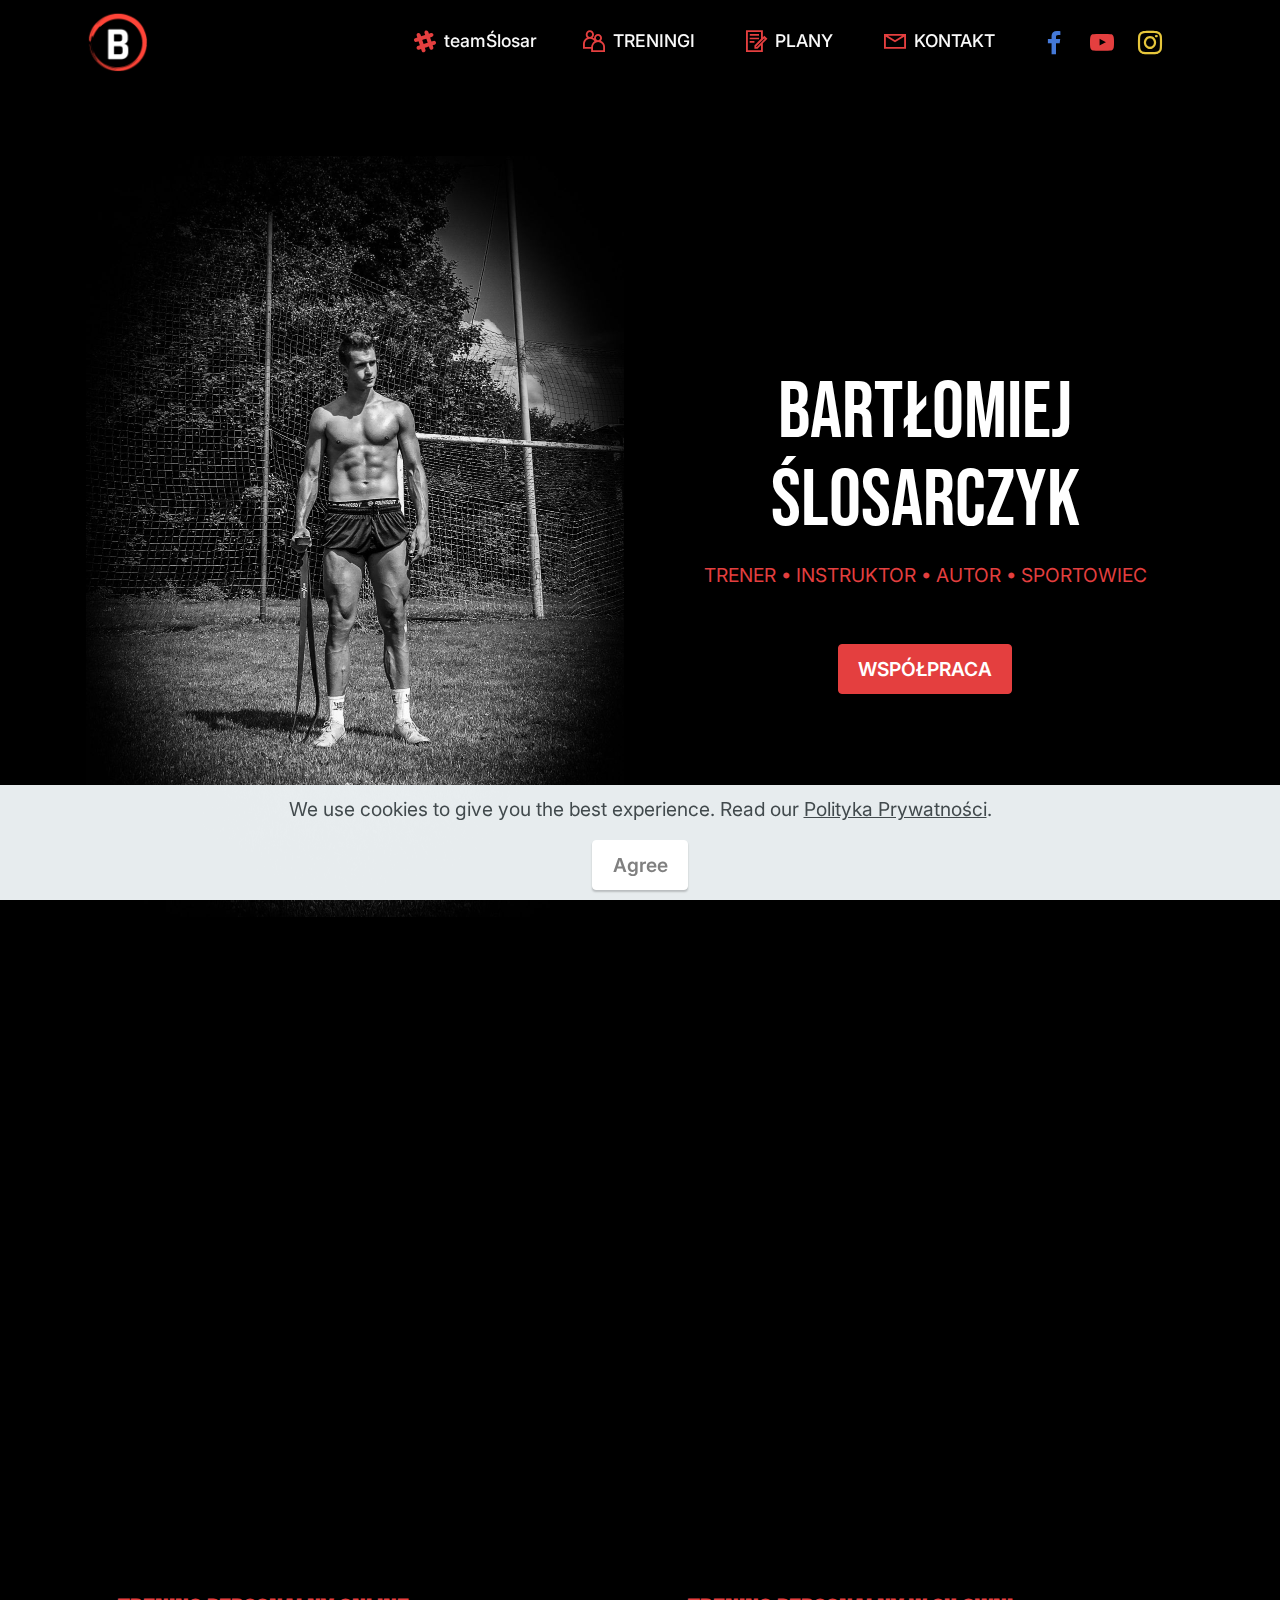
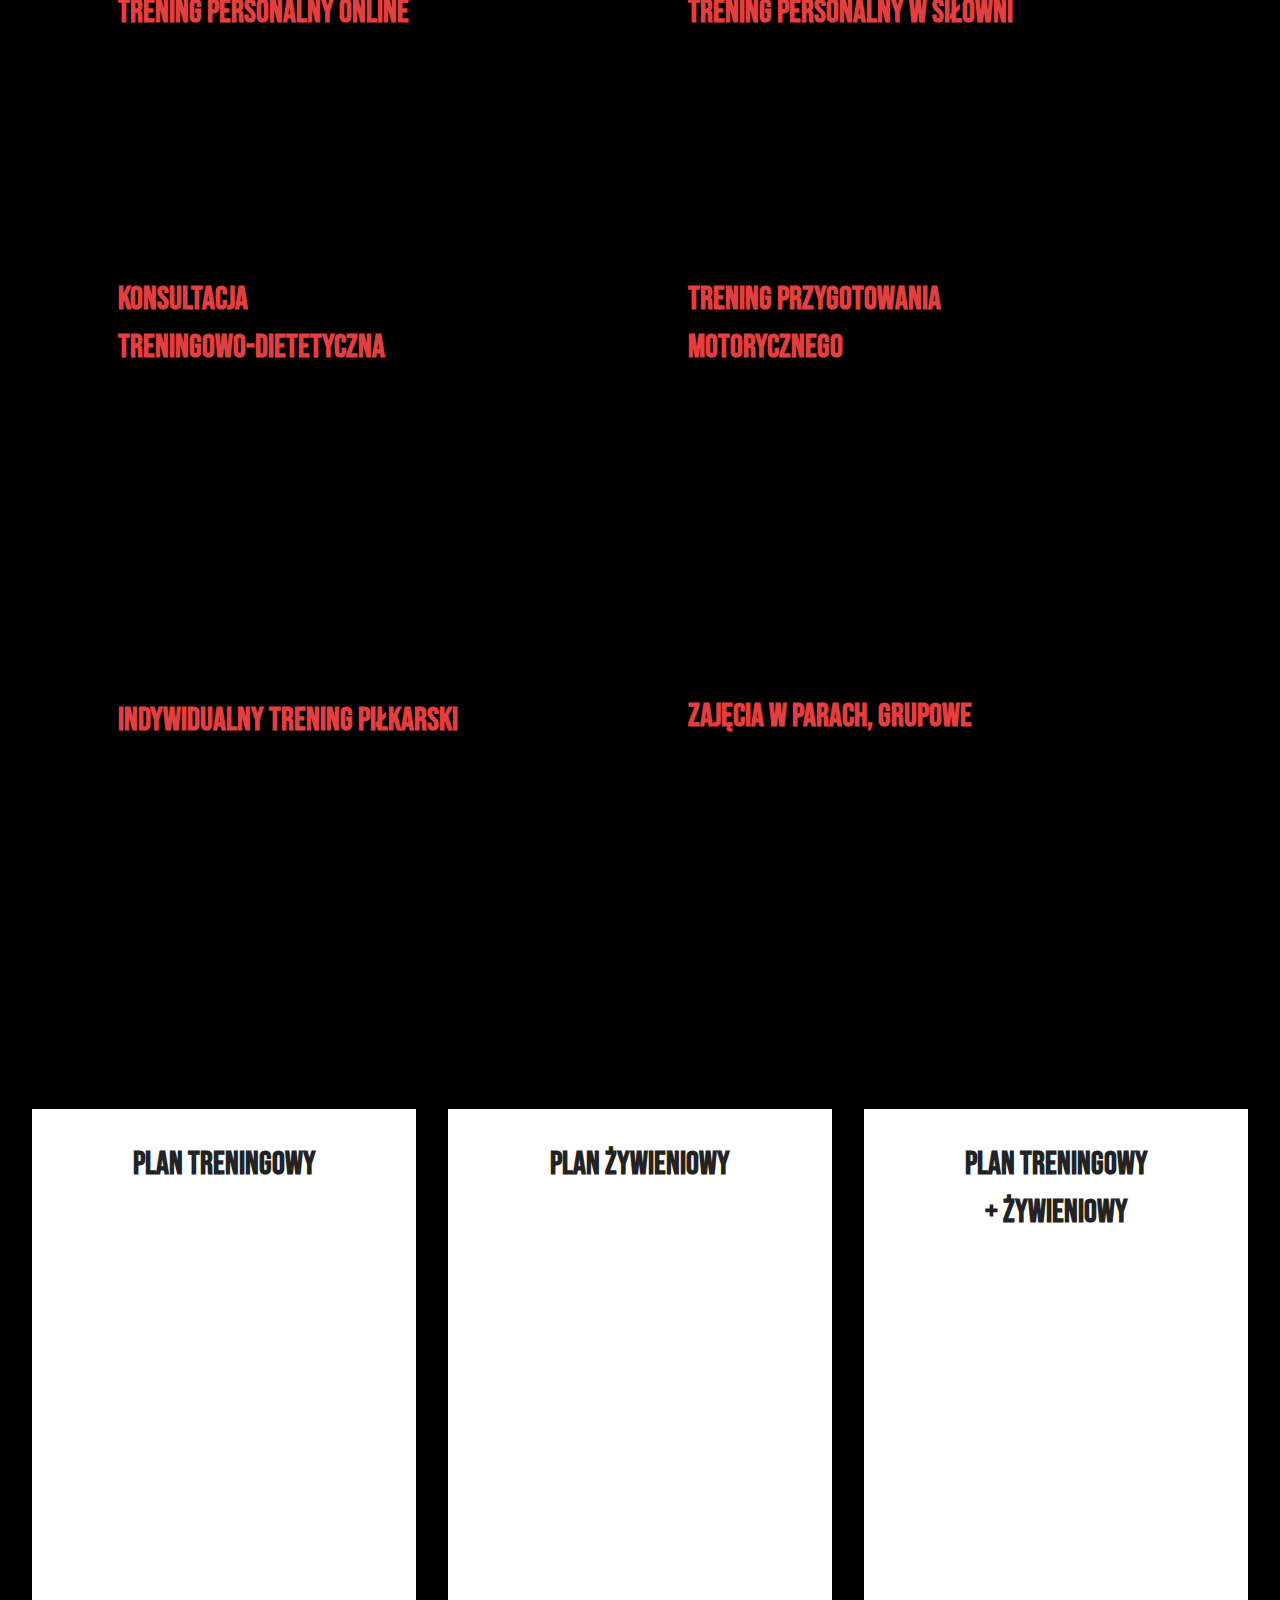
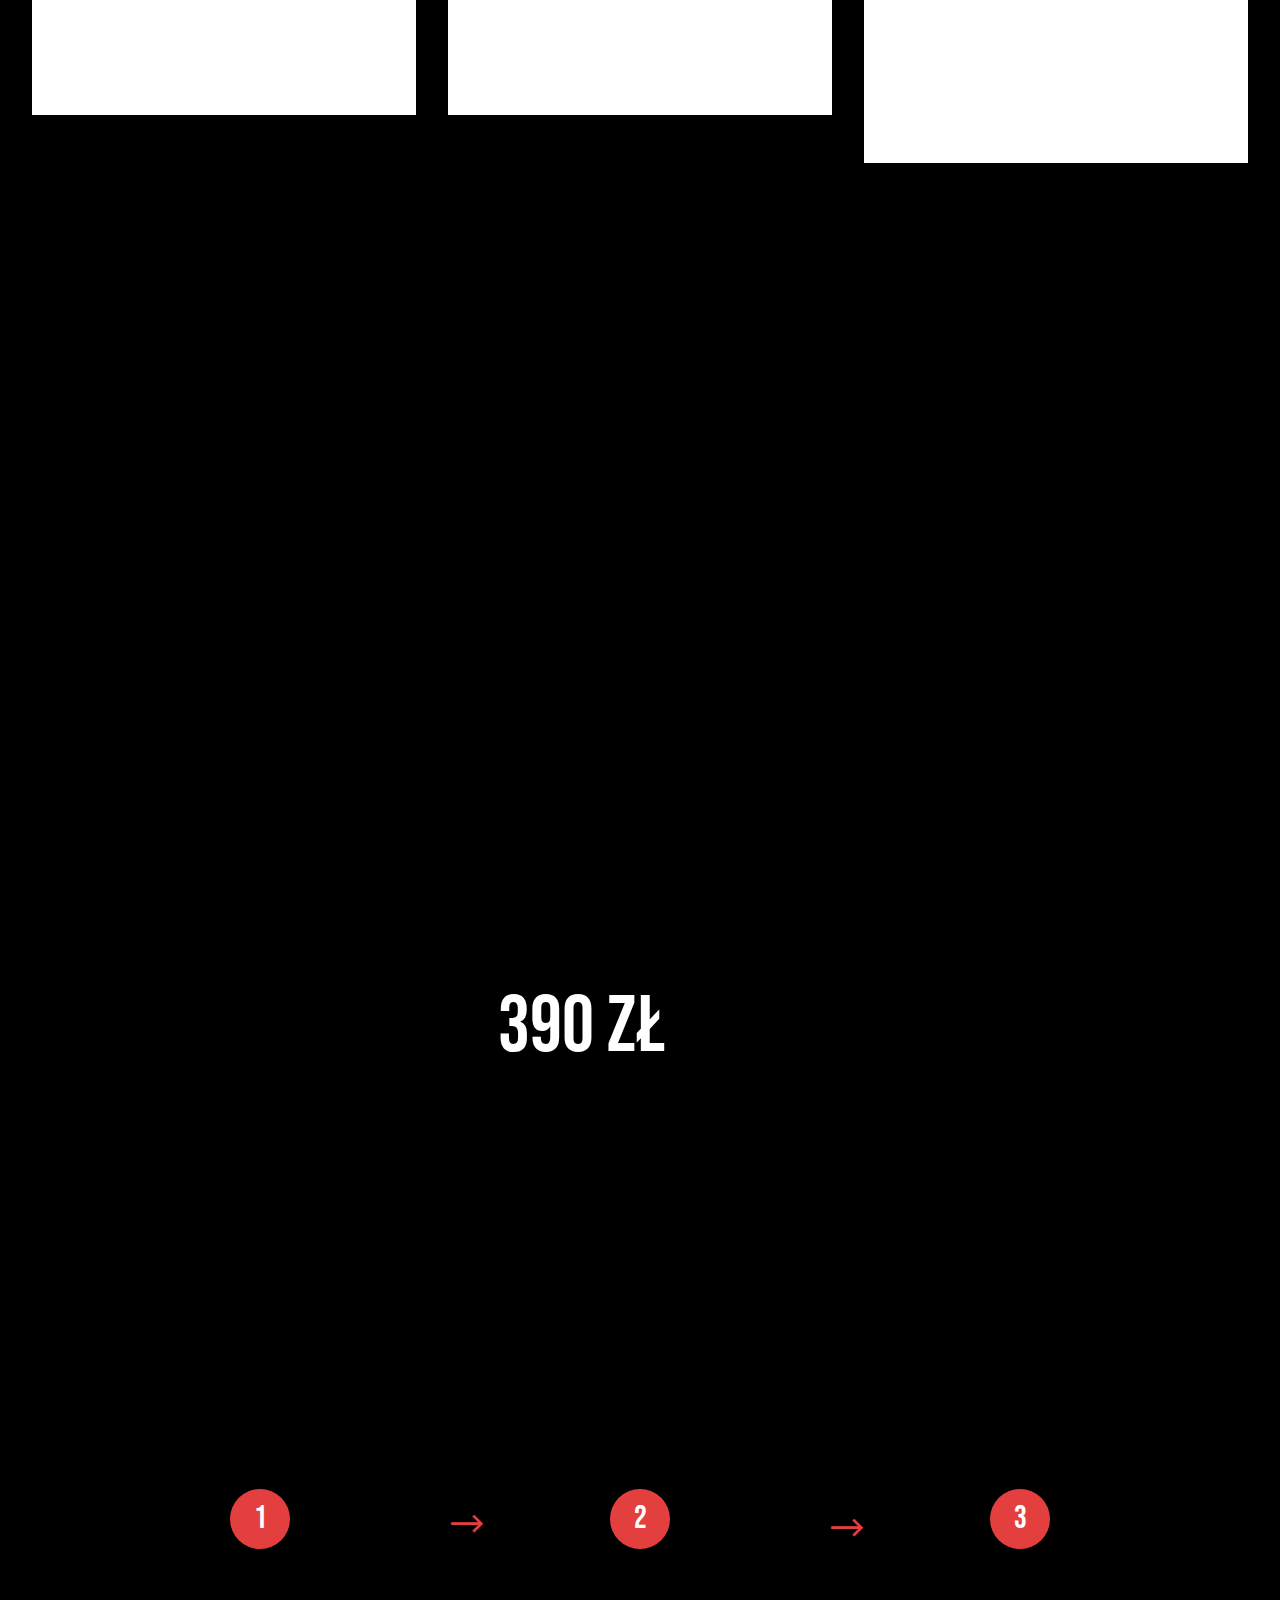
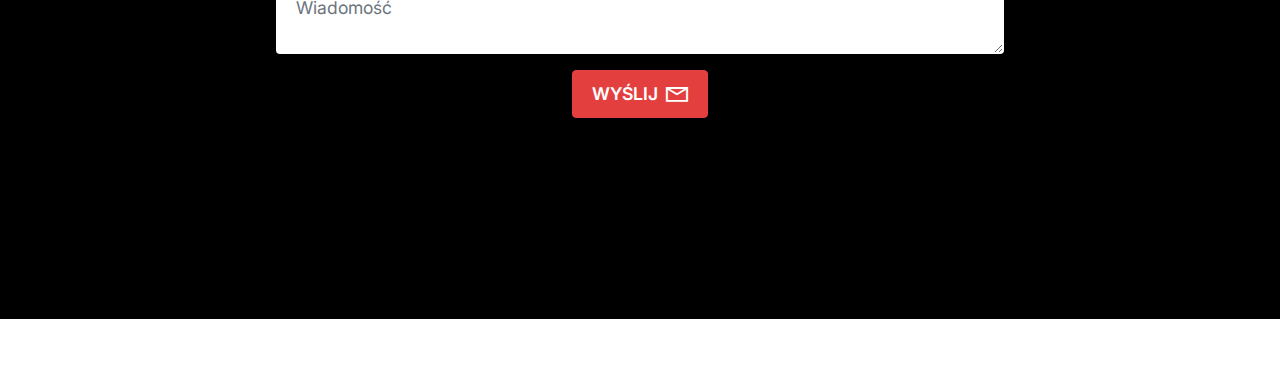
<file: index.html>
<!DOCTYPE html>
<html  >
<head>
  <!-- Site made with Mobirise Website Builder v5.5.2, https://mobirise.com -->
  <meta charset="UTF-8">
  <meta http-equiv="X-UA-Compatible" content="IE=edge">
  <meta name="generator" content="Mobirise v5.5.2, mobirise.com">
  <meta name="viewport" content="width=device-width, initial-scale=1, minimum-scale=1">
  <link rel="shortcut icon" href="assets/images/20211214-211151-0000-1-128x128.png" type="image/x-icon">
  <meta name="description" content="">
  
  
  <title>Bartłomiej Ślosarczyk</title>
  <link rel="stylesheet" href="assets/web/assets/mobirise-icons2/mobirise2.css">
  <link rel="stylesheet" href="assets/bootstrap/css/bootstrap.min.css">
  <link rel="stylesheet" href="assets/bootstrap/css/bootstrap-grid.min.css">
  <link rel="stylesheet" href="assets/bootstrap/css/bootstrap-reboot.min.css">
  <link rel="stylesheet" href="assets/animatecss/animate.css">
  <link rel="stylesheet" href="assets/dropdown/css/style.css">
  <link rel="stylesheet" href="assets/socicon/css/styles.css">
  <link rel="stylesheet" href="assets/theme/css/style.css">
  <link rel="preload" href="https://fonts.googleapis.com/css?family=Inter:100,200,300,400,500,600,700,800,900&display=swap" as="style" onload="this.onload=null;this.rel='stylesheet'">
  <noscript><link rel="stylesheet" href="https://fonts.googleapis.com/css?family=Inter:100,200,300,400,500,600,700,800,900&display=swap"></noscript>
  <link rel="preload" href="https://fonts.googleapis.com/css?family=Bebas+Neue:400&display=swap" as="style" onload="this.onload=null;this.rel='stylesheet'">
  <noscript><link rel="stylesheet" href="https://fonts.googleapis.com/css?family=Bebas+Neue:400&display=swap"></noscript>
  <link rel="preload" as="style" href="assets/mobirise/css/mbr-additional.css"><link rel="stylesheet" href="assets/mobirise/css/mbr-additional.css" type="text/css">
  
  
  
  
</head>
<body>
  
  <section data-bs-version="5.1" class="menu menu2 cid-sRAQQDxsfd" once="menu" id="menu2-11">
    
    <nav class="navbar navbar-dropdown navbar-fixed-top navbar-expand-lg">
        <div class="container">
            <div class="navbar-brand">
                <span class="navbar-logo">
                    <a href="index.html#header11-17">
                        <img src="assets/images/20211214-211151-0000-1-128x128.png" alt="Mobirise" style="height: 3.9rem;">
                    </a>
                </span>
                <span class="navbar-caption-wrap"><a class="navbar-caption text-white display-4" href="https://mobiri.se"></a></span>
            </div>
            <button class="navbar-toggler" type="button" data-toggle="collapse" data-bs-toggle="collapse" data-target="#navbarSupportedContent" data-bs-target="#navbarSupportedContent" aria-controls="navbarNavAltMarkup" aria-expanded="false" aria-label="Toggle navigation">
                <div class="hamburger">
                    <span></span>
                    <span></span>
                    <span></span>
                    <span></span>
                </div>
            </button>
            <div class="collapse navbar-collapse" id="navbarSupportedContent">
                <ul class="navbar-nav nav-dropdown nav-right" data-app-modern-menu="true"><li class="nav-item"><a class="nav-link link text-white text-primary display-4" href="index.html#slider2-1j"><span class="socicon socicon-slack mbr-iconfont mbr-iconfont-btn" style="color: rgb(228, 63, 63);"></span>teamŚlosar</a></li>
                    <li class="nav-item"><a class="nav-link link text-white text-primary display-4" href="index.html#features8-q"><span class="mobi-mbri mobi-mbri-users mbr-iconfont mbr-iconfont-btn" style="color: rgb(228, 63, 63);"></span>TRENINGI&nbsp;</a></li><li class="nav-item"><a class="nav-link link text-white text-primary display-4" href="index.html#pricing2-r"><span class="mobi-mbri mobi-mbri-contact-form mbr-iconfont mbr-iconfont-btn" style="color: rgb(228, 63, 63);"></span>PLANY&nbsp;</a></li>
                    <li class="nav-item"><a class="nav-link link text-white text-primary display-4" href="index.html#form5-1m"><span class="mobi-mbri mobi-mbri-letter mbr-iconfont mbr-iconfont-btn" style="color: rgb(228, 63, 63);"></span>KONTAKT</a>
                    </li></ul>
                <div class="icons-menu">
                    <a class="iconfont-wrapper" href="https://www.facebook.com/profile.php?id=100004686063159" target="_blank">
                        <span class="p-2 mbr-iconfont socicon-facebook socicon" style="color: rgb(68, 121, 217); fill: rgb(68, 121, 217);"></span>
                    </a>
                    <a class="iconfont-wrapper" href="https://www.youtube.com/channel/UCeGObG4TOW13aRdx0eYvbow/videos?view=0&sort=p" target="_blank">
                        <span class="p-2 mbr-iconfont socicon-youtube socicon" style="color: rgb(228, 63, 63); fill: rgb(228, 63, 63);"></span>
                    </a>
                    <a class="iconfont-wrapper" href="https://www.instagram.com/bart_slosarczyk/" target="_blank">
                        <span class="p-2 mbr-iconfont socicon-instagram socicon" style="color: rgb(230, 198, 59); fill: rgb(230, 198, 59);"></span>
                    </a>
                    
                </div>
                
            </div>
        </div>
    </nav>
</section>

<section data-bs-version="5.1" class="header11 cid-sRB4TrdIIz" id="header11-17">

    

    

    <div class="container">
        <div class="row justify-content-center">
            <div class="col-12 col-md-6 image-wrapper">
                <img class="w-100" src="assets/images/psx-20211214-212231-1076x1521.jpg" alt="Mobirise">
            </div>
            <div class="col-12 col-md">
                <div class="text-wrapper text-center">
                    <h1 class="mbr-section-title mbr-fonts-style mb-3 display-2">BARTŁOMIEJ<br>ŚLOSARCZYK<br></h1>
                    <p class="mbr-text mbr-fonts-style display-7">
                        TRENER • INSTRUKTOR • AUTOR • SPORTOWIEC<br><br></p>
                    <div class="mbr-section-btn mt-3"><a class="btn btn-secondary display-7" href="index.html#features23-v">WSPÓŁPRACA</a></div>
                </div>
            </div>
        </div>
    </div>
</section>

<section data-bs-version="5.1" class="content6 cid-sRBvBb244r" id="content6-1c">
    
    <div class="container">
        <div class="row justify-content-center">
            <div class="col-md-12 col-lg-11">
                <hr class="line">
                <p class="mbr-text align-center mbr-fonts-style my-4 display-5"><em>&nbsp;NIE MA RZECZY NIEMOŻLIWYCH, SĄ TYLKO TE TRUDNIEJSZE DO ZREALIZOWANIA. </em><br><em>TO DOSKONAŁE MIEJSCE DLA CIEBIE,&nbsp;</em><em>BO JA NIGDY SIĘ NIE PODDAJĘ </em><br><em>I GWARANTUJĘ CI, ŻE TOBIE TEŻ NIE POZWOLĘ. DOŁĄCZ DO MOJEGO TEAMU!</em></p>
                <hr class="line">
            </div>
        </div>
    </div>
</section>

<section data-bs-version="5.1" class="features7 cid-sRAKAYm2KW" id="features8-q">
    <!---->
    
    
    <div class="container">
        <div class="row">
            <div class="title col-12">
                <h5 class="mbr-section-title mbr-fonts-style mb-3 display-2">
                    <strong>OFERTA WSPÓŁPRACY</strong></h5>
                
            </div>
            <div class="card col-12 col-md-6">
                <div class="card-wrapper">
                    <div class="top-line">
                        <h6 class="card-title mbr-fonts-style display-5">
                            <strong>TRENING PERSONALNY ONLINE</strong></h6>
                        <p class="mbr-text cost mbr-fonts-style display-5">40zł</p>
                    </div>
                    <div class="bottom-line">
                        <p class="mbr-text mbr-fonts-style display-7">Trening personalny 1 na 1 na kamerce, <br>w siłowni domowej, zewnętrznej, <br>w plenerze w komfortowych warunkach, <br>szczegóły do uzgodnienia.</p>
                    </div>
                </div>
            </div>
            <div class="card col-12 col-md-6">
                <div class="card-wrapper">
                    <div class="top-line">
                        <h6 class="card-title mbr-fonts-style display-5"><strong>TRENING PERSONALNY W SIŁOWNI</strong></h6>
                        <p class="mbr-text cost mbr-fonts-style display-5">&nbsp; 60zł</p>
                    </div>
                    <div class="bottom-line">
                        <p class="mbr-text mbr-fonts-style display-7">Trening personalny 1 na 1 w siłowni, w domu,<br>w plenerze, miejsce do uzgodnienia (możliwość dojazdu do podopiecznego) dostępna również możliwość treningu w siłowni trenera.</p>
                    </div>
                </div>
            </div>
            <div class="card col-12 col-md-6">
                <div class="card-wrapper">
                    <div class="top-line">
                        <h6 class="card-title mbr-fonts-style display-5">
                            <strong>KONSULTACJA </strong><br><strong>TRENINGOWO-DIETETYCZNA</strong></h6>
                        <p class="mbr-text cost mbr-fonts-style display-5">*40zł</p>
                    </div>
                    <div class="bottom-line">
                        <p class="mbr-text mbr-fonts-style display-7">Konsultacja pomoże Ci uporządkować <br>cele, znaleźć odpowiedzi na istotne pytania <br>oraz poradzić się w kwestiach treningu, <br>diety, suplementacji i zdrowia.&nbsp;<br><br>*PRZY ZAKUPIE DOWOLNEGO PLANU KONSULTACJA JEST BEZPŁATNA</p>
                    </div>
                </div>
            </div>
            <div class="card col-12 col-md-6">
                <div class="card-wrapper">
                    <div class="top-line">
                        <h6 class="card-title mbr-fonts-style display-5"><strong>TRENING PRZYGOTOWANIA MOTORYCZNEGO&nbsp;</strong></h6>
                        <p class="mbr-text cost mbr-fonts-style display-5">&nbsp;70zł&nbsp;</p>
                    </div>
                    <div class="bottom-line">
                        <p class="mbr-text mbr-fonts-style display-7">Rozwiń do granic swoich możliwości <br>m.in.&nbsp; SIŁĘ, SZYBKOŚĆ, WYTRZYMAŁOŚĆ, WYDOLNOŚĆ, MOC, KOORDYNACJĘ, GIBKOŚĆ, SKOCZNOŚĆ, ZWINNOŚĆ, FUNKCJONALNOŚĆ. <br>Trening indywidualnie dopasowany <br>do Twojej dyscypliny sportu.</p>
                    </div>
                </div>
            </div>
            <div class="card col-12 col-md-6">
                <div class="card-wrapper">
                    <div class="top-line">
                        <h6 class="card-title mbr-fonts-style display-5"><strong>INDYWIDUALNY TRENING PIŁKARSKI&nbsp;</strong></h6>
                        <p class="mbr-text cost mbr-fonts-style display-5">60 zł</p>
                    </div>
                    <div class="bottom-line">
                        <p class="mbr-text mbr-fonts-style display-7">Kompleksowy trening 1 na 1 na boisku <br>z zawodnikiem, miejsce do uzgodnienia. <br>Trening techniki, taktyki indywidualnej <br>z wstawkami motoryki i szczególnie <br>obserwacji przestrzeni przez zawodnika.</p>
                    </div>
                </div>
            </div>
            <div class="card col-12 col-md-6">
                <div class="card-wrapper">
                    <div class="top-line">
                        <h6 class="card-title mbr-fonts-style display-5"><strong>ZAJĘCIA W PARACH, GRUPOWE&nbsp;&nbsp;</strong><strong><br></strong></h6>
                        <p class="mbr-text cost mbr-fonts-style display-5"></p>
                    </div>
                    <div class="bottom-line">
                        <p class="mbr-text mbr-fonts-style display-7">Warunki oraz miejsce do uzgodnienia. <br>Współpraca krótkoterminowa lub długoterminowa. <br>Zajęcia zarówno dla młodszych i starszych. Zapraszam do kontaktu.&nbsp;<br><br></p>
                    </div>
                </div>
            </div>
            
            
            
            
            
            
        </div>
    </div>
</section>

<section data-bs-version="5.1" class="pricing2 cid-sRAKJoOwe1" id="pricing2-r">
    

    
    <div class="container-fluid">
        <div class="row justify-content-center">
            <div class="col-12 col-md-6 align-center col-lg-4">
                <div class="plan">
                    <div class="plan-header">
                        <h6 class="plan-title mbr-fonts-style mb-3 display-5">
                            <strong>PLAN TRENINGOWY</strong></h6>
                        <div class="plan-price">
                            <p class="price mbr-fonts-style m-0 display-1"><strong>100 zł</strong></p>
                            <p class="price-term mbr-fonts-style mb-3 display-7"><strong>NA MIESIĄC</strong></p>
                        </div>
                    </div>
                    <div class="plan-body">
                        <div class="plan-list mb-4">
                            <ul class="list-group mbr-fonts-style list-group-flush display-7">
                                <li class="list-group-item">BEZPŁATNA KONSULTACJA</li><li class="list-group-item">Stały kontakt online</li><li class="list-group-item">Możliwość korekty planu&nbsp; &nbsp;</li><li class="list-group-item">Indywidualnie dopasowany każdy trening&nbsp;</li><li class="list-group-item">Co tygodniowe raporty&nbsp; &nbsp; &nbsp; &nbsp;&nbsp;</li>
                            </ul>
                        </div>
                        <div class="mbr-section-btn text-center"><a href="index.html#form5-1m" class="btn btn-secondary display-4">KONTAKT</a></div>
                    </div>
                </div>
            </div>
            <div class="col-12 col-md-6 align-center col-lg-4">
                <div class="plan">
                    <div class="plan-header">
                        <h6 class="plan-title mbr-fonts-style mb-3 display-5">
                            <strong>PLAN ŻYWIENIOWY</strong></h6>
                        <div class="plan-price">
                            <p class="price mbr-fonts-style m-0 display-1"><strong>100 zł</strong></p>
                            <p class="price-term mbr-fonts-style mb-3 display-7"><strong>NA MIESIĄC</strong></p>
                        </div>
                    </div>
                    <div class="plan-body">
                        <div class="plan-list mb-4">
                            <ul class="list-group mbr-fonts-style list-group-flush display-7">
                                <li class="list-group-item">BEZPŁATNA KONSULTACJA</li><li class="list-group-item">Stały kontakt online</li><li class="list-group-item">Możliwość korekty planu&nbsp; &nbsp;</li><li class="list-group-item"><span style="background-color: transparent; font-size: 1.2rem;">Indywidualnie dopasowany jadłospis</span></li><li class="list-group-item"><span style="background-color: transparent; font-size: 1.2rem;">Co tygodniowe raporty&nbsp; &nbsp; &nbsp; &nbsp;&nbsp;</span></li>
                            </ul>
                        </div>
                        <div class="mbr-section-btn text-center"><a href="index.html#form5-1m" class="btn btn-secondary display-4">KONTAKT</a></div>
                    </div>
                </div>
            </div>
            <div class="col-12 col-md-6 align-center col-lg-4">
                <div class="plan">
                    <div class="plan-header">
                        <h6 class="plan-title mbr-fonts-style mb-3 display-5">
                            <strong>PLAN TRENINGOWY</strong><br><strong>+ ŻYWIENIOWY</strong></h6>
                        <div class="plan-price">
                            <p class="price mbr-fonts-style m-0 display-1"><strong>170 zł</strong></p>
                            <p class="price-term mbr-fonts-style mb-3 display-7"><strong>NA MIESIĄC</strong></p>
                        </div>
                    </div>
                    <div class="plan-body">
                        <div class="plan-list mb-4">
                            <ul class="list-group mbr-fonts-style list-group-flush display-7">
                                <li class="list-group-item">BEZPŁATNA KONSULTACJA</li><li class="list-group-item">Stały kontakt online, telefoniczny</li><li class="list-group-item">Możliwość korekty planu&nbsp;&nbsp;</li><li class="list-group-item">Co tygodniowe raporty&nbsp; &nbsp; &nbsp; &nbsp;&nbsp;</li><li class="list-group-item">* Gratis plan suplementacji</li>
                            </ul>
                        </div>
                        <div class="mbr-section-btn text-center"><a href="index.html#form5-1m" class="btn btn-secondary display-4">KONTAKT</a></div>
                    </div>
                </div>
            </div>
            
        </div>
    </div>
</section>

<section data-bs-version="5.1" class="content6 cid-sRBSBIEkt4" id="content6-1f">
    
    <div class="container">
        <div class="row justify-content-center">
            <div class="col-md-12 col-lg-9">
                <hr class="line">
                <p class="mbr-text align-center mbr-fonts-style my-4 display-5">
                    <em>NAJLEPSZĄ I NAJPEWNIEJSZĄ INWESTYCJĄ </em><br><em>JEST INWESTYCJA W SIEBIE</em></p>
                <hr class="line">
            </div>
        </div>
    </div>
</section>

<section data-bs-version="5.1" class="features6 cid-sRBXRNdYMs" id="features7-1h">
    <!---->
    

    
    <div class="container">
        <div class="card-wrapper">
            <div class="row align-items-center">
                <div class="col-12 col-lg-4">
                    <div class="image-wrapper">
                        <img src="assets/images/img-20211206-181210-475-696x696.jpeg" alt="Mobirise">
                    </div>
                </div>
                <div class="col-12 col-lg">
                    <div class="text-box">
                        <h5 class="mbr-title mbr-fonts-style display-2">
                            <strong>oferta specjalna</strong></h5>
                        <p class="mbr-text mbr-fonts-style display-7">PAKIET START&nbsp;<br><br>+ PEŁNA KONSULTACJA 1 NA 1<br>+ PLAN TRENINGOWY NA 3 MIESIĄCE<br>+ PLAN ŻYWIENIOWY NA 3 MIESIĄCE<br>+ PLAN SUPLEMENTACJI<br> + STAŁY KONTAKT ONLINE PRZEZ 3 MIESIĄCE&nbsp;<br>+ RAPORTY, ANALIZY<br><br>*OSZCZĘDZASZ 220 ZŁ</p>
                        <div class="cost">
                            <span class="currentcost mbr-fonts-style pr-2 display-2">390 zł&nbsp;</span>
                            <span class="oldcost mbr-fonts-style display-2"><em>610 zł</em><em><br></em></span>
                        </div>
                        <div class="mbr-section-btn pt-3"><a href="index.html#form5-1m" class="btn btn-secondary display-4">KONTAKT</a></div>
                    </div>
                </div>
            </div>
        </div>
    </div>
</section>

<section data-bs-version="5.1" class="features23 cid-sRBXEEGYdv" id="features24-1g">

    
    
    <div class="container">
        <div class="row justify-content-center">
            <div class="col-12">
                <div class="card-wrapper mb-4">
                    <div class="card-box align-center">
                        <h4 class="card-title mbr-fonts-style mb-4 display-2">KROK PO KROKU</h4>
                        
                        
                    </div>
                </div>
            </div>
            <div class="col-12 col-md-6 col-lg-4">
                <div class="item first mbr-flex p-4">
                    <div class="icon-wrap w-100">
                        <div class="icon-box">
                            <span class="step-number mbr-fonts-style display-5">1</span>
                        </div>
                    </div>

                    <div class="text-box">
                        <h4 class="icon-title card-title mbr-black mbr-fonts-style display-7"><strong>WYBIERZ TRENING, PLAN</strong></h4>
                        <h5 class="mbr-text mbr-black mbr-fonts-style display-4">Zdecyduj już teraz jaki plan, <br>trening wybierasz lub umów się <br>ze mną na konsultację, <br>razem ustalimy cele.</h5>
                    </div>
                </div>
                <!-- <span mbr-icon class="mbr-iconfont mobi-mbri-devices mobi-mbri"></span> -->
            </div>
            <div class="col-12 col-md-6 col-lg-4">
                <div class="item mbr-flex p-4">
                    <div class="icon-wrap w-100">
                        <div class="icon-box">
                            <span class="step-number mbr-fonts-style display-5">2</span>
                        </div>
                    </div>
                    <div class="text-box">
                        <h4 class="icon-title card-title mbr-black mbr-fonts-style display-7"><strong>SKONTAKTUJ SIĘ ZE MNĄ</strong></h4>
                        <h5 class="mbr-text mbr-black mbr-fonts-style display-4">Wypełnij formularz kontaktowy, <br>w ten sposób otrzymam Twoją wiadomość na maila lub skontaktuj się ze mną poprzez media społecznościowe.</h5>
                    </div>
                </div>
            </div>
            <div class="col-12 col-md-6 col-lg-4">
                <div class="item mbr-flex p-4">
                    <div class="icon-wrap w-100">
                        <div class="icon-box">
                            <span class="step-number mbr-fonts-style display-5">3</span>
                        </div>
                    </div>
                    <div class="text-box">
                        <h4 class="icon-title card-title mbr-black mbr-fonts-style display-7"><strong>OSIĄGNIJ SWOJE CELE, PRZEJDŹ ABSOLUTNĄ METAMORFOZĘ</strong></h4>
                        <h5 class="mbr-text mbr-black mbr-fonts-style display-4">Rozpocznijmy współpracę, zadbamy o Twoje zdrowie, <br>sylwetkę i sprawność.<div>Nie mogę się doczekać, a Ty?</div></h5>
                    </div>
                </div>
            </div>
            
            
            
            
            
        </div>
    </div>
</section>

<section data-bs-version="5.1" class="content6 cid-sRCmZfjS06" id="content6-1k">
    
    <div class="container">
        <div class="row justify-content-center">
            <div class="col-md-12 col-lg-10">
                <hr class="line">
                <p class="mbr-text align-center mbr-fonts-style my-4 display-5">MOJA EKIPA, KILKA OPINII, METAMORFOZY<em>&nbsp;</em></p>
                <hr class="line">
            </div>
        </div>
    </div>
</section>

<section data-bs-version="5.1" class="slider2 cid-sRCkHmyaML" id="slider2-1j">
    

    
    <div class="container">
        <div class="row justify-content-center">
            <div class="col-12 col-md-10">
                <div class="carousel slide" id="sRCzlVJC5y" data-ride="carousel" data-bs-ride="carousel" data-interval="4000" data-bs-interval="4000">
                    
                    <ol class="carousel-indicators">
                        <li data-slide-to="0" data-bs-slide-to="0" class="active" data-target="#sRCzlVJC5y" data-bs-target="#sRCzlVJC5y"></li>
                        <li data-slide-to="1" data-bs-slide-to="1" data-target="#sRCzlVJC5y" data-bs-target="#sRCzlVJC5y"></li>
                        <li data-slide-to="2" data-bs-slide-to="2" data-target="#sRCzlVJC5y" data-bs-target="#sRCzlVJC5y"></li><li data-slide-to="3" data-bs-slide-to="3" data-target="#sRCzlVJC5y" data-bs-target="#sRCzlVJC5y"></li><li data-slide-to="4" data-bs-slide-to="4" data-target="#sRCzlVJC5y" data-bs-target="#sRCzlVJC5y"></li>
                    </ol>
                    <div class="carousel-inner">
                        <div class="carousel-item slider-image item active">
                            <div class="item-wrapper">
                                <img class="d-block w-100" src="assets/images/png-20211215-011337-1900x1069.png" data-slide-to="0" data-bs-slide-to="0">
                                
                            </div>
                        </div>
                        <div class="carousel-item slider-image item">
                            <div class="item-wrapper">
                                <img class="d-block w-100" src="assets/images/4-20211215-010855-3-1900x1069.png" data-slide-to="1" data-bs-slide-to="1">
                                
                            </div>
                        </div>
                        <div class="carousel-item slider-image item">
                            <div class="item-wrapper">
                                <img class="d-block w-100" src="assets/images/2-20211215-010855-1-1900x1069.png" data-slide-to="2" data-bs-slide-to="2">
                                
                            </div>
                        </div><div class="carousel-item slider-image item">
                            <div class="item-wrapper">
                                <img class="d-block w-100" src="assets/images/3-20211215-010855-2-1900x1069.png" data-slide-to="3" data-bs-slide-to="3">
                                
                            </div>
                        </div><div class="carousel-item slider-image item">
                            <div class="item-wrapper">
                                <img class="d-block w-100" src="assets/images/1-20211215-010855-1900x1069.png" data-slide-to="4" data-bs-slide-to="4">
                                
                            </div>
                        </div>
                    </div>
                    <a class="carousel-control carousel-control-prev" role="button" data-slide="prev" data-bs-slide="prev" href="#sRCzlVJC5y">
                        <span class="mobi-mbri mobi-mbri-arrow-prev" aria-hidden="true"></span>
                        <span class="sr-only visually-hidden">Previous</span>
                    </a>
                    <a class="carousel-control carousel-control-next" role="button" data-slide="next" data-bs-slide="next" href="#sRCzlVJC5y">
                        <span class="mobi-mbri mobi-mbri-arrow-next" aria-hidden="true"></span>
                        <span class="sr-only visually-hidden">Next</span>
                    </a>
                </div>
            </div>
        </div>
    </div>
</section>

<section data-bs-version="5.1" class="form5 cid-sRCrWhRfoO" id="form5-1m">
    
    
    <div class="container">
        <div class="mbr-section-head">
            <h3 class="mbr-section-title mbr-fonts-style align-center mb-0 display-2"><strong>NAPISZ DO MNIE</strong></h3>
            
        </div>
        <div class="row justify-content-center mt-4">
            <div class="col-lg-8 mx-auto mbr-form" data-form-type="formoid">
                <form action="https://mobirise.eu/" method="POST" class="mbr-form form-with-styler" data-form-title="Form Name"><input type="hidden" name="email" data-form-email="true" value="5lzKzjJaWaS0uYnI3XS5ieNwJu88mocBYSyc9WuRjyNJbvziI7HKAKrOfW8MynF+5SBjBRAuaAXyPyzfwyVsaq4WCoBQYFn8gk+8GqcRgWtmYnCNQVL8eDlYqP2qAaVb">
                    <div class="row">
                        <div hidden="hidden" data-form-alert="" class="alert alert-success col-12">DZIĘKUJĘ ZA WIADOMOŚĆ !
Postaram się odpowiedzieć jak najszybciej na mail, możesz również skontaktować się ze mną poprzez media społecznościowe. 
POZDRAWIAM SERDECZNIE!</div>
                        <div hidden="hidden" data-form-alert-danger="" class="alert alert-danger col-12">Oops...! some
                            problem!</div>
                    </div>
                    <div class="dragArea row">
                        <div class="col-md col-sm-12 form-group mb-3" data-for="name">
                            <input type="text" name="name" placeholder="Imię" data-form-field="name" class="form-control" value="" id="name-form5-1m">
                        </div>
                        <div class="col-md col-sm-12 form-group mb-3" data-for="email">
                            <input type="email" name="email" placeholder="E-mail" data-form-field="email" class="form-control" value="" id="email-form5-1m">
                        </div>
                        
                        <div class="col-12 form-group mb-3" data-for="textarea">
                            <textarea name="textarea" placeholder="Wiadomość" data-form-field="textarea" class="form-control" id="textarea-form5-1m"></textarea>
                        </div>
                        <div class="col-lg-12 col-md-12 col-sm-12 align-center mbr-section-btn"><button type="submit" class="btn btn-secondary display-4"><span class="mobi-mbri mobi-mbri-letter mbr-iconfont mbr-iconfont-btn" style="color: rgb(255, 255, 255);"></span>WYŚLIJ</button></div>
                    </div>
                </form>
            </div>
        </div>
    </div>
</section>

<section data-bs-version="5.1" class="footer7 cid-sRAN7ZVB0c" once="footers" id="footer7-z">

    

    

    <div class="container">
        <div class="media-container-row align-center mbr-white">
            <div class="col-12">
                <p class="mbr-text mb-0 mbr-fonts-style display-7">
                    © Copyright 2025 Mobirise - All Rights Reserved
                </p>
            </div>
        </div>
    </div>
</section><section style="background-color: #fff; font-family: -apple-system, BlinkMacSystemFont, 'Segoe UI', 'Roboto', 'Helvetica Neue', Arial, sans-serif; color:#aaa; font-size:12px; padding: 0; align-items: center; display: flex;"><a href="https://mobirise.site/p" style="flex: 1 1; height: 3rem; padding-left: 1rem;"></a><p style="flex: 0 0 auto; margin:0; padding-right:1rem;"><a href="https://mobirise.site/r" style="color:#aaa;">This page</a> was built with Mobirise theme</p></section><script src="assets/bootstrap/js/bootstrap.bundle.min.js"></script>  <script src="assets/web/assets/cookies-alert-plugin/cookies-alert-core.js"></script>  <script src="assets/web/assets/cookies-alert-plugin/cookies-alert-script.js"></script>  <script src="assets/smoothscroll/smooth-scroll.js"></script>  <script src="assets/ytplayer/index.js"></script>  <script src="assets/dropdown/js/navbar-dropdown.js"></script>  <script src="assets/theme/js/script.js"></script>  <script src="assets/formoid/formoid.min.js"></script>  
  
  
<input name="cookieData" type="hidden" data-cookie-customDialogSelector='null' data-cookie-colorText='#424a4d' data-cookie-colorBg='rgba(234, 239, 241, 0.99)' data-cookie-textButton='Agree' data-cookie-colorButton='' data-cookie-colorLink='#424a4d' data-cookie-underlineLink='true' data-cookie-text="We use cookies to give you the best experience. Read our <a href='polityka-prywatności.html'>Polityka Prywatności</a>.">
    <input name="animation" type="hidden">
   <div id="scrollToTop" class="scrollToTop mbr-arrow-up"><a style="text-align: center;"><i class="mbr-arrow-up-icon mbr-arrow-up-icon-cm cm-icon cm-icon-smallarrow-up"></i></a></div>
  </body>
</html>
</file>
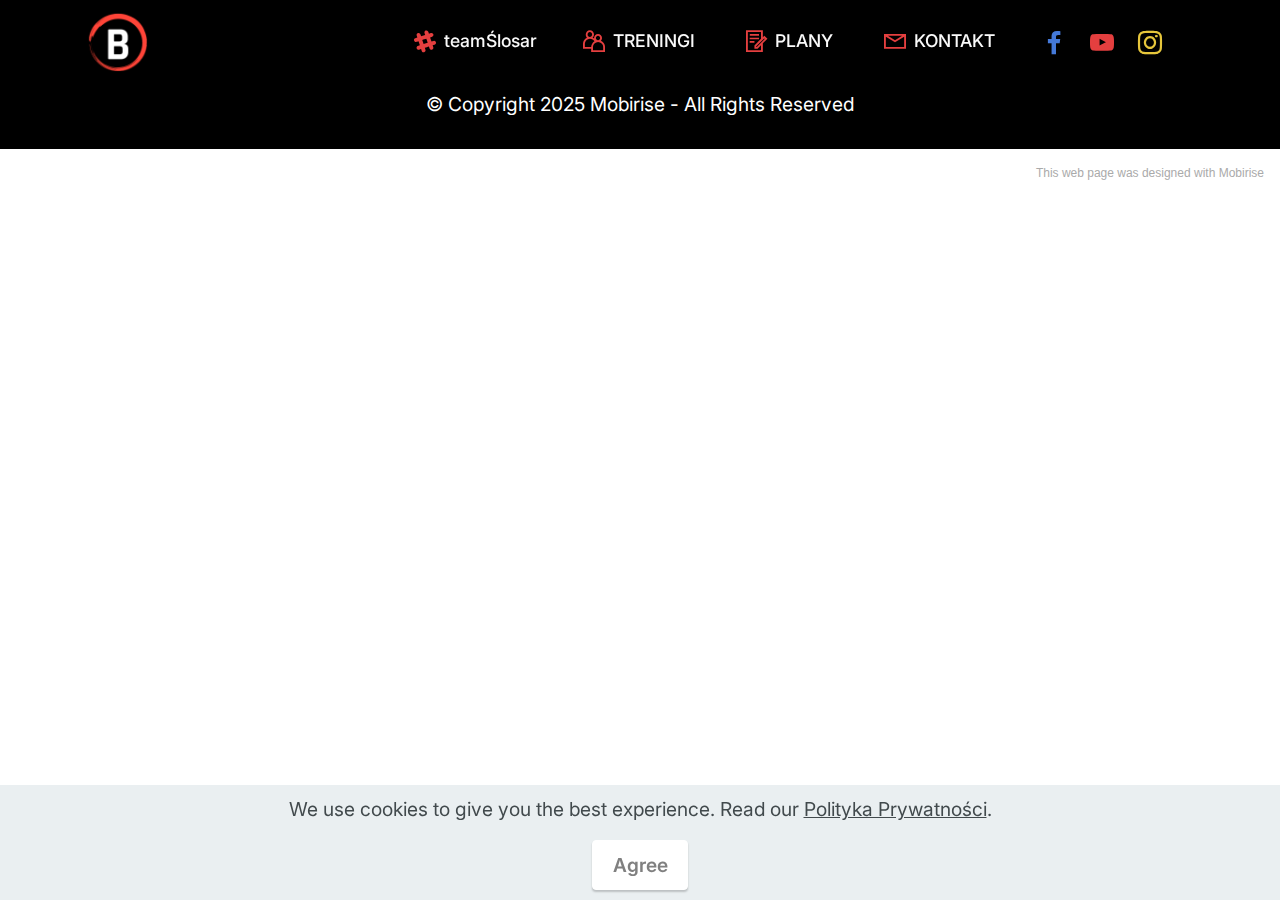
<file: polityka-prywatności.html>
<!DOCTYPE html>
<html  >
<head>
  <!-- Site made with Mobirise Website Builder v5.5.2, https://mobirise.com -->
  <meta charset="UTF-8">
  <meta http-equiv="X-UA-Compatible" content="IE=edge">
  <meta name="generator" content="Mobirise v5.5.2, mobirise.com">
  <meta name="viewport" content="width=device-width, initial-scale=1, minimum-scale=1">
  <link rel="shortcut icon" href="assets/images/20211214-211151-0000-1-128x128.png" type="image/x-icon">
  <meta name="description" content="">
  
  
  <title>Polityka Prywatności</title>
  <link rel="stylesheet" href="assets/web/assets/mobirise-icons2/mobirise2.css">
  <link rel="stylesheet" href="assets/bootstrap/css/bootstrap.min.css">
  <link rel="stylesheet" href="assets/bootstrap/css/bootstrap-grid.min.css">
  <link rel="stylesheet" href="assets/bootstrap/css/bootstrap-reboot.min.css">
  <link rel="stylesheet" href="assets/animatecss/animate.css">
  <link rel="stylesheet" href="assets/dropdown/css/style.css">
  <link rel="stylesheet" href="assets/socicon/css/styles.css">
  <link rel="stylesheet" href="assets/theme/css/style.css">
  <link rel="preload" href="https://fonts.googleapis.com/css?family=Inter:100,200,300,400,500,600,700,800,900&display=swap" as="style" onload="this.onload=null;this.rel='stylesheet'">
  <noscript><link rel="stylesheet" href="https://fonts.googleapis.com/css?family=Inter:100,200,300,400,500,600,700,800,900&display=swap"></noscript>
  <link rel="preload" href="https://fonts.googleapis.com/css?family=Bebas+Neue:400&display=swap" as="style" onload="this.onload=null;this.rel='stylesheet'">
  <noscript><link rel="stylesheet" href="https://fonts.googleapis.com/css?family=Bebas+Neue:400&display=swap"></noscript>
  <link rel="preload" as="style" href="assets/mobirise/css/mbr-additional.css"><link rel="stylesheet" href="assets/mobirise/css/mbr-additional.css" type="text/css">
  
  
  
  
</head>
<body>
  
  <section data-bs-version="5.1" class="menu menu2 cid-sRAQQDxsfd" once="menu" id="menu2-18">
    
    <nav class="navbar navbar-dropdown navbar-fixed-top navbar-expand-lg">
        <div class="container">
            <div class="navbar-brand">
                <span class="navbar-logo">
                    <a href="index.html#header11-17">
                        <img src="assets/images/20211214-211151-0000-1-128x128.png" alt="Mobirise" style="height: 3.9rem;">
                    </a>
                </span>
                <span class="navbar-caption-wrap"><a class="navbar-caption text-white display-4" href="https://mobiri.se"></a></span>
            </div>
            <button class="navbar-toggler" type="button" data-toggle="collapse" data-bs-toggle="collapse" data-target="#navbarSupportedContent" data-bs-target="#navbarSupportedContent" aria-controls="navbarNavAltMarkup" aria-expanded="false" aria-label="Toggle navigation">
                <div class="hamburger">
                    <span></span>
                    <span></span>
                    <span></span>
                    <span></span>
                </div>
            </button>
            <div class="collapse navbar-collapse" id="navbarSupportedContent">
                <ul class="navbar-nav nav-dropdown nav-right" data-app-modern-menu="true"><li class="nav-item"><a class="nav-link link text-white text-primary display-4" href="index.html#slider2-1j"><span class="socicon socicon-slack mbr-iconfont mbr-iconfont-btn" style="color: rgb(228, 63, 63);"></span>teamŚlosar</a></li>
                    <li class="nav-item"><a class="nav-link link text-white text-primary display-4" href="index.html#features8-q"><span class="mobi-mbri mobi-mbri-users mbr-iconfont mbr-iconfont-btn" style="color: rgb(228, 63, 63);"></span>TRENINGI&nbsp;</a></li><li class="nav-item"><a class="nav-link link text-white text-primary display-4" href="index.html#pricing2-r"><span class="mobi-mbri mobi-mbri-contact-form mbr-iconfont mbr-iconfont-btn" style="color: rgb(228, 63, 63);"></span>PLANY&nbsp;</a></li>
                    <li class="nav-item"><a class="nav-link link text-white text-primary display-4" href="index.html#form5-1m"><span class="mobi-mbri mobi-mbri-letter mbr-iconfont mbr-iconfont-btn" style="color: rgb(228, 63, 63);"></span>KONTAKT</a>
                    </li></ul>
                <div class="icons-menu">
                    <a class="iconfont-wrapper" href="https://www.facebook.com/profile.php?id=100004686063159" target="_blank">
                        <span class="p-2 mbr-iconfont socicon-facebook socicon" style="color: rgb(68, 121, 217); fill: rgb(68, 121, 217);"></span>
                    </a>
                    <a class="iconfont-wrapper" href="https://www.youtube.com/channel/UCeGObG4TOW13aRdx0eYvbow/videos?view=0&sort=p" target="_blank">
                        <span class="p-2 mbr-iconfont socicon-youtube socicon" style="color: rgb(228, 63, 63); fill: rgb(228, 63, 63);"></span>
                    </a>
                    <a class="iconfont-wrapper" href="https://www.instagram.com/bart_slosarczyk/" target="_blank">
                        <span class="p-2 mbr-iconfont socicon-instagram socicon" style="color: rgb(230, 198, 59); fill: rgb(230, 198, 59);"></span>
                    </a>
                    
                </div>
                
            </div>
        </div>
    </nav>
</section>

<section data-bs-version="5.1" class="footer7 cid-sRAN7ZVB0c" once="footers" id="footer7-19">

    

    

    <div class="container">
        <div class="media-container-row align-center mbr-white">
            <div class="col-12">
                <p class="mbr-text mb-0 mbr-fonts-style display-7">
                    © Copyright 2025 Mobirise - All Rights Reserved
                </p>
            </div>
        </div>
    </div>
</section><section style="background-color: #fff; font-family: -apple-system, BlinkMacSystemFont, 'Segoe UI', 'Roboto', 'Helvetica Neue', Arial, sans-serif; color:#aaa; font-size:12px; padding: 0; align-items: center; display: flex;"><a href="https://mobirise.site/y" style="flex: 1 1; height: 3rem; padding-left: 1rem;"></a><p style="flex: 0 0 auto; margin:0; padding-right:1rem;"><a href="https://mobirise.site/d" style="color:#aaa;">This web page</a> was designed with Mobirise</p></section><script src="assets/bootstrap/js/bootstrap.bundle.min.js"></script>  <script src="assets/web/assets/cookies-alert-plugin/cookies-alert-core.js"></script>  <script src="assets/web/assets/cookies-alert-plugin/cookies-alert-script.js"></script>  <script src="assets/smoothscroll/smooth-scroll.js"></script>  <script src="assets/ytplayer/index.js"></script>  <script src="assets/dropdown/js/navbar-dropdown.js"></script>  <script src="assets/theme/js/script.js"></script>  
  
  
<input name="cookieData" type="hidden" data-cookie-customDialogSelector='null' data-cookie-colorText='#424a4d' data-cookie-colorBg='rgba(234, 239, 241, 0.99)' data-cookie-textButton='Agree' data-cookie-colorButton='' data-cookie-colorLink='#424a4d' data-cookie-underlineLink='true' data-cookie-text="We use cookies to give you the best experience. Read our <a href='polityka-prywatności.html'>Polityka Prywatności</a>.">
    <input name="animation" type="hidden">
   <div id="scrollToTop" class="scrollToTop mbr-arrow-up"><a style="text-align: center;"><i class="mbr-arrow-up-icon mbr-arrow-up-icon-cm cm-icon cm-icon-smallarrow-up"></i></a></div>
  </body>
</html>
</file>
<file: assets/web/assets/mobirise-icons2/mobirise2.css>
@font-face {
  font-family: 'Moririse2';
  font-display: swap;
  src:  url('mobirise2.eot?f2bix4');
  src:  url('mobirise2.eot?f2bix4#iefix') format('embedded-opentype'),
    url('mobirise2.ttf?f2bix4') format('truetype'),
    url('mobirise2.woff?f2bix4') format('woff'),
    url('mobirise2.svg?f2bix4#mobirise2') format('svg');
  font-weight: normal;
  font-style: normal;
}

[class^="mobi-"], [class*=" mobi-"] {
  /* use !important to prevent issues with browser extensions that change fonts */
  font-family: 'Moririse2' !important;
  speak: none;
  font-style: normal;
  font-weight: normal;
  font-variant: normal;
  text-transform: none;
  line-height: 1;

  /* Better Font Rendering =========== */
  -webkit-font-smoothing: antialiased;
  -moz-osx-font-smoothing: grayscale;
}

.mobi-mbri-add-submenu:before {
  content: "\e900";
}
.mobi-mbri-alert:before {
  content: "\e901";
}
.mobi-mbri-align-center:before {
  content: "\e902";
}
.mobi-mbri-align-justify:before {
  content: "\e903";
}
.mobi-mbri-align-left:before {
  content: "\e904";
}
.mobi-mbri-align-right:before {
  content: "\e905";
}
.mobi-mbri-android:before {
  content: "\e906";
}
.mobi-mbri-apple:before {
  content: "\e907";
}
.mobi-mbri-arrow-down:before {
  content: "\e908";
}
.mobi-mbri-arrow-next:before {
  content: "\e909";
}
.mobi-mbri-arrow-prev:before {
  content: "\e90a";
}
.mobi-mbri-arrow-up:before {
  content: "\e90b";
}
.mobi-mbri-bold:before {
  content: "\e90c";
}
.mobi-mbri-bookmark:before {
  content: "\e90d";
}
.mobi-mbri-bootstrap:before {
  content: "\e90e";
}
.mobi-mbri-briefcase:before {
  content: "\e90f";
}
.mobi-mbri-browse:before {
  content: "\e910";
}
.mobi-mbri-bulleted-list:before {
  content: "\e911";
}
.mobi-mbri-calendar:before {
  content: "\e912";
}
.mobi-mbri-camera:before {
  content: "\e913";
}
.mobi-mbri-cart-add:before {
  content: "\e914";
}
.mobi-mbri-cart-full:before {
  content: "\e915";
}
.mobi-mbri-cash:before {
  content: "\e916";
}
.mobi-mbri-change-style:before {
  content: "\e917";
}
.mobi-mbri-chat:before {
  content: "\e918";
}
.mobi-mbri-clock:before {
  content: "\e919";
}
.mobi-mbri-close:before {
  content: "\e91a";
}
.mobi-mbri-cloud:before {
  content: "\e91b";
}
.mobi-mbri-code:before {
  content: "\e91c";
}
.mobi-mbri-contact-form:before {
  content: "\e91d";
}
.mobi-mbri-credit-card:before {
  content: "\e91e";
}
.mobi-mbri-cursor-click:before {
  content: "\e91f";
}
.mobi-mbri-cust-feedback:before {
  content: "\e920";
}
.mobi-mbri-database:before {
  content: "\e921";
}
.mobi-mbri-delivery:before {
  content: "\e922";
}
.mobi-mbri-desktop:before {
  content: "\e923";
}
.mobi-mbri-devices:before {
  content: "\e924";
}
.mobi-mbri-down:before {
  content: "\e925";
}
.mobi-mbri-download-2:before {
  content: "\e926";
}
.mobi-mbri-download:before {
  content: "\e927";
}
.mobi-mbri-drag-n-drop-2:before {
  content: "\e928";
}
.mobi-mbri-drag-n-drop:before {
  content: "\e929";
}
.mobi-mbri-edit-2:before {
  content: "\e92a";
}
.mobi-mbri-edit:before {
  content: "\e92b";
}
.mobi-mbri-error:before {
  content: "\e92c";
}
.mobi-mbri-extension:before {
  content: "\e92d";
}
.mobi-mbri-features:before {
  content: "\e92e";
}
.mobi-mbri-file:before {
  content: "\e92f";
}
.mobi-mbri-flag:before {
  content: "\e930";
}
.mobi-mbri-folder:before {
  content: "\e931";
}
.mobi-mbri-gift:before {
  content: "\e932";
}
.mobi-mbri-github:before {
  content: "\e933";
}
.mobi-mbri-globe-2:before {
  content: "\e934";
}
.mobi-mbri-globe:before {
  content: "\e935";
}
.mobi-mbri-growing-chart:before {
  content: "\e936";
}
.mobi-mbri-hearth:before {
  content: "\e937";
}
.mobi-mbri-help:before {
  content: "\e938";
}
.mobi-mbri-home:before {
  content: "\e939";
}
.mobi-mbri-hot-cup:before {
  content: "\e93a";
}
.mobi-mbri-idea:before {
  content: "\e93b";
}
.mobi-mbri-image-gallery:before {
  content: "\e93c";
}
.mobi-mbri-image-slider:before {
  content: "\e93d";
}
.mobi-mbri-info:before {
  content: "\e93e";
}
.mobi-mbri-italic:before {
  content: "\e93f";
}
.mobi-mbri-key:before {
  content: "\e940";
}
.mobi-mbri-laptop:before {
  content: "\e941";
}
.mobi-mbri-layers:before {
  content: "\e942";
}
.mobi-mbri-left-right:before {
  content: "\e943";
}
.mobi-mbri-left:before {
  content: "\e944";
}
.mobi-mbri-letter:before {
  content: "\e945";
}
.mobi-mbri-like:before {
  content: "\e946";
}
.mobi-mbri-link:before {
  content: "\e947";
}
.mobi-mbri-lock:before {
  content: "\e948";
}
.mobi-mbri-login:before {
  content: "\e949";
}
.mobi-mbri-logout:before {
  content: "\e94a";
}
.mobi-mbri-magic-stick:before {
  content: "\e94b";
}
.mobi-mbri-map-pin:before {
  content: "\e94c";
}
.mobi-mbri-menu:before {
  content: "\e94d";
}
.mobi-mbri-mobile-2:before {
  content: "\e94e";
}
.mobi-mbri-mobile-horizontal:before {
  content: "\e94f";
}
.mobi-mbri-mobile:before {
  content: "\e950";
}
.mobi-mbri-mobirise:before {
  content: "\e951";
}
.mobi-mbri-more-horizontal:before {
  content: "\e952";
}
.mobi-mbri-more-vertical:before {
  content: "\e953";
}
.mobi-mbri-music:before {
  content: "\e954";
}
.mobi-mbri-new-file:before {
  content: "\e955";
}
.mobi-mbri-numbered-list:before {
  content: "\e956";
}
.mobi-mbri-opened-folder:before {
  content: "\e957";
}
.mobi-mbri-pages:before {
  content: "\e958";
}
.mobi-mbri-paper-plane:before {
  content: "\e959";
}
.mobi-mbri-paperclip:before {
  content: "\e95a";
}
.mobi-mbri-phone:before {
  content: "\e95b";
}
.mobi-mbri-photo:before {
  content: "\e95c";
}
.mobi-mbri-photos:before {
  content: "\e95d";
}
.mobi-mbri-pin:before {
  content: "\e95e";
}
.mobi-mbri-play:before {
  content: "\e95f";
}
.mobi-mbri-plus:before {
  content: "\e960";
}
.mobi-mbri-preview:before {
  content: "\e961";
}
.mobi-mbri-print:before {
  content: "\e962";
}
.mobi-mbri-protect:before {
  content: "\e963";
}
.mobi-mbri-question:before {
  content: "\e964";
}
.mobi-mbri-quote-left:before {
  content: "\e965";
}
.mobi-mbri-quote-right:before {
  content: "\e966";
}
.mobi-mbri-redo:before {
  content: "\e967";
}
.mobi-mbri-refresh:before {
  content: "\e968";
}
.mobi-mbri-responsive-2:before {
  content: "\e969";
}
.mobi-mbri-responsive:before {
  content: "\e96a";
}
.mobi-mbri-right:before {
  content: "\e96b";
}
.mobi-mbri-rocket:before {
  content: "\e96c";
}
.mobi-mbri-sad-face:before {
  content: "\e96d";
}
.mobi-mbri-sale:before {
  content: "\e96e";
}
.mobi-mbri-save:before {
  content: "\e96f";
}
.mobi-mbri-search:before {
  content: "\e970";
}
.mobi-mbri-setting-2:before {
  content: "\e971";
}
.mobi-mbri-setting-3:before {
  content: "\e972";
}
.mobi-mbri-setting:before {
  content: "\e973";
}
.mobi-mbri-share:before {
  content: "\e974";
}
.mobi-mbri-shopping-bag:before {
  content: "\e975";
}
.mobi-mbri-shopping-basket:before {
  content: "\e976";
}
.mobi-mbri-shopping-cart:before {
  content: "\e977";
}
.mobi-mbri-sites:before {
  content: "\e978";
}
.mobi-mbri-smile-face:before {
  content: "\e979";
}
.mobi-mbri-speed:before {
  content: "\e97a";
}
.mobi-mbri-star:before {
  content: "\e97b";
}
.mobi-mbri-success:before {
  content: "\e97c";
}
.mobi-mbri-sun:before {
  content: "\e97d";
}
.mobi-mbri-sun2:before {
  content: "\e97e";
}
.mobi-mbri-tablet-vertical:before {
  content: "\e97f";
}
.mobi-mbri-tablet:before {
  content: "\e980";
}
.mobi-mbri-target:before {
  content: "\e981";
}
.mobi-mbri-timer:before {
  content: "\e982";
}
.mobi-mbri-to-ftp:before {
  content: "\e983";
}
.mobi-mbri-to-local-drive:before {
  content: "\e984";
}
.mobi-mbri-touch-swipe:before {
  content: "\e985";
}
.mobi-mbri-touch:before {
  content: "\e986";
}
.mobi-mbri-trash:before {
  content: "\e987";
}
.mobi-mbri-underline:before {
  content: "\e988";
}
.mobi-mbri-undo:before {
  content: "\e989";
}
.mobi-mbri-unlink:before {
  content: "\e98a";
}
.mobi-mbri-unlock:before {
  content: "\e98b";
}
.mobi-mbri-up-down:before {
  content: "\e98c";
}
.mobi-mbri-up:before {
  content: "\e98d";
}
.mobi-mbri-update:before {
  content: "\e98e";
}
.mobi-mbri-upload-2:before {
  content: "\e98f";
}
.mobi-mbri-upload:before {
  content: "\e990";
}
.mobi-mbri-user-2:before {
  content: "\e991";
}
.mobi-mbri-user:before {
  content: "\e992";
}
.mobi-mbri-users:before {
  content: "\e993";
}
.mobi-mbri-video-play:before {
  content: "\e994";
}
.mobi-mbri-video:before {
  content: "\e995";
}
.mobi-mbri-watch:before {
  content: "\e996";
}
.mobi-mbri-website-theme-2:before {
  content: "\e997";
}
.mobi-mbri-website-theme:before {
  content: "\e998";
}
.mobi-mbri-wifi:before {
  content: "\e999";
}
.mobi-mbri-windows:before {
  content: "\e99a";
}
.mobi-mbri-zoom-in:before {
  content: "\e99b";
}
.mobi-mbri-zoom-out:before {
  content: "\e99c";
}
</file>
<file: assets/dropdown/css/style.css>
.navbar-dropdown {
  left: 0;
  padding: 0;
  position: absolute;
  right: 0;
  top: 0;
  transition: all 0.45s ease;
  z-index: 1030;
  background: #282828; }
  .navbar-dropdown .navbar-logo {
    margin-right: 0.8rem;
    transition: margin 0.3s ease-in-out;
    vertical-align: middle; }
    .navbar-dropdown .navbar-logo img {
      height: 3.125rem;
      transition: all 0.3s ease-in-out; }
    .navbar-dropdown .navbar-logo.mbr-iconfont {
      font-size: 3.125rem;
      line-height: 3.125rem; }
  .navbar-dropdown .navbar-caption {
    font-weight: 700;
    white-space: normal;
    vertical-align: -4px;
    line-height: 3.125rem !important; }
    .navbar-dropdown .navbar-caption, .navbar-dropdown .navbar-caption:hover {
      color: inherit;
      text-decoration: none; }
  .navbar-dropdown .mbr-iconfont + .navbar-caption {
    vertical-align: -1px; }
  .navbar-dropdown.navbar-fixed-top {
    position: fixed; }
  .navbar-dropdown .navbar-brand span {
    vertical-align: -4px; }
  .navbar-dropdown.bg-color.transparent {
    background: none; }
  .navbar-dropdown.navbar-short .navbar-brand {
    padding: 0.625rem 0; }
    .navbar-dropdown.navbar-short .navbar-brand span {
      vertical-align: -1px; }
  .navbar-dropdown.navbar-short .navbar-caption {
    line-height: 2.375rem !important;
    vertical-align: -2px; }
  .navbar-dropdown.navbar-short .navbar-logo {
    margin-right: 0.5rem; }
    .navbar-dropdown.navbar-short .navbar-logo img {
      height: 2.375rem; }
    .navbar-dropdown.navbar-short .navbar-logo.mbr-iconfont {
      font-size: 2.375rem;
      line-height: 2.375rem; }
  .navbar-dropdown.navbar-short .mbr-table-cell {
    height: 3.625rem; }
  .navbar-dropdown .navbar-close {
    left: 0.6875rem;
    position: fixed;
    top: 0.75rem;
    z-index: 1000; }
  .navbar-dropdown .hamburger-icon {
    content: "";
    display: inline-block;
    vertical-align: middle;
    width: 16px;
    -webkit-box-shadow: 0 -6px 0 1px #282828,0 0 0 1px #282828,0 6px 0 1px #282828;
    -moz-box-shadow: 0 -6px 0 1px #282828,0 0 0 1px #282828,0 6px 0 1px #282828;
    box-shadow: 0 -6px 0 1px #282828,0 0 0 1px #282828,0 6px 0 1px #282828; }

.dropdown-menu .dropdown-toggle[data-toggle="dropdown-submenu"]::after {
  border-bottom: 0.35em solid transparent;
  border-left: 0.35em solid;
  border-right: 0;
  border-top: 0.35em solid transparent;
  margin-left: 0.3rem; }

.dropdown-menu .dropdown-item:focus {
  outline: 0; }

.nav-dropdown {
  font-size: 0.75rem;
  font-weight: 500;
  height: auto !important; }
  .nav-dropdown .nav-btn {
    padding-left: 1rem; }
  .nav-dropdown .link {
    margin: .667em 1.667em;
    font-weight: 500;
    padding: 0;
    transition: color .2s ease-in-out; }
    .nav-dropdown .link.dropdown-toggle {
      margin-right: 2.583em; }
      .nav-dropdown .link.dropdown-toggle::after {
        margin-left: .25rem;
        border-top: 0.35em solid;
        border-right: 0.35em solid transparent;
        border-left: 0.35em solid transparent;
        border-bottom: 0; }
      .nav-dropdown .link.dropdown-toggle[aria-expanded="true"] {
        margin: 0;
        padding: 0.667em 3.263em  0.667em 1.667em; }
  .nav-dropdown .link::after,
  .nav-dropdown .dropdown-item::after {
    color: inherit; }
  .nav-dropdown .btn {
    font-size: 0.75rem;
    font-weight: 700;
    letter-spacing: 0;
    margin-bottom: 0;
    padding-left: 1.25rem;
    padding-right: 1.25rem; }
  .nav-dropdown .dropdown-menu {
    border-radius: 0;
    border: 0;
    left: 0;
    margin: 0;
    padding-bottom: 1.25rem;
    padding-top: 1.25rem;
    position: relative; }
  .nav-dropdown .dropdown-submenu {
    margin-left: 0.125rem;
    top: 0; }
  .nav-dropdown .dropdown-item {
    font-weight: 500;
    line-height: 2;
    padding: 0.3846em 4.615em 0.3846em 1.5385em;
    position: relative;
    transition: color .2s ease-in-out, background-color .2s ease-in-out; }
    .nav-dropdown .dropdown-item::after {
      margin-top: -0.3077em;
      position: absolute;
      right: 1.1538em;
      top: 50%; }
    .nav-dropdown .dropdown-item:focus, .nav-dropdown .dropdown-item:hover {
      background: none; }

@media (max-width: 767px) {
  .nav-dropdown.navbar-toggleable-sm {
    bottom: 0;
    display: none;
    left: 0;
    overflow-x: hidden;
    position: fixed;
    top: 0;
    transform: translateX(-100%);
    -ms-transform: translateX(-100%);
    -webkit-transform: translateX(-100%);
    width: 18.75rem;
    z-index: 999; } }
.nav-dropdown.navbar-toggleable-xl {
  bottom: 0;
  display: none;
  left: 0;
  overflow-x: hidden;
  position: fixed;
  top: 0;
  transform: translateX(-100%);
  -ms-transform: translateX(-100%);
  -webkit-transform: translateX(-100%);
  width: 18.75rem;
  z-index: 999; }

.nav-dropdown-sm {
  display: block !important;
  overflow-x: hidden;
  overflow: auto;
  padding-top: 3.875rem; }
  .nav-dropdown-sm::after {
    content: "";
    display: block;
    height: 3rem;
    width: 100%; }
  .nav-dropdown-sm.collapse.in ~ .navbar-close {
    display: block !important; }
  .nav-dropdown-sm.collapsing, .nav-dropdown-sm.collapse.in {
    transform: translateX(0);
    -ms-transform: translateX(0);
    -webkit-transform: translateX(0);
    transition: all 0.25s ease-out;
    -webkit-transition: all 0.25s ease-out;
    background: #282828; }
  .nav-dropdown-sm.collapsing[aria-expanded="false"] {
    transform: translateX(-100%);
    -ms-transform: translateX(-100%);
    -webkit-transform: translateX(-100%); }
  .nav-dropdown-sm .nav-item {
    display: block;
    margin-left: 0 !important;
    padding-left: 0; }
  .nav-dropdown-sm .link,
  .nav-dropdown-sm .dropdown-item {
    border-top: 1px dotted rgba(255, 255, 255, 0.1);
    font-size: 0.8125rem;
    line-height: 1.6;
    margin: 0 !important;
    padding: 0.875rem 2.4rem 0.875rem 1.5625rem !important;
    position: relative;
    white-space: normal; }
    .nav-dropdown-sm .link:focus, .nav-dropdown-sm .link:hover,
    .nav-dropdown-sm .dropdown-item:focus,
    .nav-dropdown-sm .dropdown-item:hover {
      background: rgba(0, 0, 0, 0.2) !important;
      color: #c0a375; }
  .nav-dropdown-sm .nav-btn {
    position: relative;
    padding: 1.5625rem 1.5625rem 0 1.5625rem; }
    .nav-dropdown-sm .nav-btn::before {
      border-top: 1px dotted rgba(255, 255, 255, 0.1);
      content: "";
      left: 0;
      position: absolute;
      top: 0;
      width: 100%; }
    .nav-dropdown-sm .nav-btn + .nav-btn {
      padding-top: 0.625rem; }
      .nav-dropdown-sm .nav-btn + .nav-btn::before {
        display: none; }
  .nav-dropdown-sm .btn {
    padding: 0.625rem 0; }
  .nav-dropdown-sm .dropdown-toggle[data-toggle="dropdown-submenu"]::after {
    margin-left: .25rem;
    border-top: 0.35em solid;
    border-right: 0.35em solid transparent;
    border-left: 0.35em solid transparent;
    border-bottom: 0; }
  .nav-dropdown-sm .dropdown-toggle[data-toggle="dropdown-submenu"][aria-expanded="true"]::after {
    border-top: 0;
    border-right: 0.35em solid transparent;
    border-left: 0.35em solid transparent;
    border-bottom: 0.35em solid; }
  .nav-dropdown-sm .dropdown-menu {
    margin: 0;
    padding: 0;
    position: relative;
    top: 0;
    left: 0;
    width: 100%;
    border: 0;
    float: none;
    border-radius: 0;
    background: none; }
  .nav-dropdown-sm .dropdown-submenu {
    left: 100%;
    margin-left: 0.125rem;
    margin-top: -1.25rem;
    top: 0; }

.navbar-toggleable-sm .nav-dropdown .dropdown-menu {
  position: absolute; }

.navbar-toggleable-sm .nav-dropdown .dropdown-submenu {
  left: 100%;
  margin-left: 0.125rem;
  margin-top: -1.25rem;
  top: 0; }

.navbar-toggleable-sm.opened .nav-dropdown .dropdown-menu {
  position: relative; }

.navbar-toggleable-sm.opened .nav-dropdown .dropdown-submenu {
  left: 0;
  margin-left: 00rem;
  margin-top: 0rem;
  top: 0; }

.is-builder .nav-dropdown.collapsing {
  transition: none !important; }
</file>
<file: assets/socicon/css/styles.css>
@charset "UTF-8";

@font-face {
  font-family: 'Socicon';
  src:  url('../fonts/socicon.eot');
  src:  url('../fonts/socicon.eot?#iefix') format('embedded-opentype'),
    url('../fonts/socicon.woff2') format('woff2'),
    url('../fonts/socicon.ttf') format('truetype'),
    url('../fonts/socicon.woff') format('woff'),
    url('../fonts/socicon.svg#socicon') format('svg');
  font-weight: normal;
  font-style: normal;
  font-display: swap;
}

[data-icon]:before {
  font-family: "socicon" !important;
  content: attr(data-icon);
  font-style: normal !important;
  font-weight: normal !important;
  font-variant: normal !important;
  text-transform: none !important;
  speak: none;
  line-height: 1;
  -webkit-font-smoothing: antialiased;
  -moz-osx-font-smoothing: grayscale;
}

[class^="socicon-"], [class*=" socicon-"] {
  /* use !important to prevent issues with browser extensions that change fonts */
  font-family: 'Socicon' !important;
  speak: none;
  font-style: normal;
  font-weight: normal;
  font-variant: normal;
  text-transform: none;
  line-height: 1;

  /* Better Font Rendering =========== */
  -webkit-font-smoothing: antialiased;
  -moz-osx-font-smoothing: grayscale;
}

.socicon-eitaa:before {
  content: "\e97c";
}
.socicon-soroush:before {
  content: "\e97d";
}
.socicon-bale:before {
  content: "\e97e";
}
.socicon-zazzle:before {
  content: "\e97b";
}
.socicon-society6:before {
  content: "\e97a";
}
.socicon-redbubble:before {
  content: "\e979";
}
.socicon-avvo:before {
  content: "\e978";
}
.socicon-stitcher:before {
  content: "\e977";
}
.socicon-googlehangouts:before {
  content: "\e974";
}
.socicon-dlive:before {
  content: "\e975";
}
.socicon-vsco:before {
  content: "\e976";
}
.socicon-flipboard:before {
  content: "\e973";
}
.socicon-ubuntu:before {
  content: "\e958";
}
.socicon-artstation:before {
  content: "\e959";
}
.socicon-invision:before {
  content: "\e95a";
}
.socicon-torial:before {
  content: "\e95b";
}
.socicon-collectorz:before {
  content: "\e95c";
}
.socicon-seenthis:before {
  content: "\e95d";
}
.socicon-googleplaymusic:before {
  content: "\e95e";
}
.socicon-debian:before {
  content: "\e95f";
}
.socicon-filmfreeway:before {
  content: "\e960";
}
.socicon-gnome:before {
  content: "\e961";
}
.socicon-itchio:before {
  content: "\e962";
}
.socicon-jamendo:before {
  content: "\e963";
}
.socicon-mix:before {
  content: "\e964";
}
.socicon-sharepoint:before {
  content: "\e965";
}
.socicon-tinder:before {
  content: "\e966";
}
.socicon-windguru:before {
  content: "\e967";
}
.socicon-cdbaby:before {
  content: "\e968";
}
.socicon-elementaryos:before {
  content: "\e969";
}
.socicon-stage32:before {
  content: "\e96a";
}
.socicon-tiktok:before {
  content: "\e96b";
}
.socicon-gitter:before {
  content: "\e96c";
}
.socicon-letterboxd:before {
  content: "\e96d";
}
.socicon-threema:before {
  content: "\e96e";
}
.socicon-splice:before {
  content: "\e96f";
}
.socicon-metapop:before {
  content: "\e970";
}
.socicon-naver:before {
  content: "\e971";
}
.socicon-remote:before {
  content: "\e972";
}
.socicon-internet:before {
  content: "\e957";
}
.socicon-moddb:before {
  content: "\e94b";
}
.socicon-indiedb:before {
  content: "\e94c";
}
.socicon-traxsource:before {
  content: "\e94d";
}
.socicon-gamefor:before {
  content: "\e94e";
}
.socicon-pixiv:before {
  content: "\e94f";
}
.socicon-myanimelist:before {
  content: "\e950";
}
.socicon-blackberry:before {
  content: "\e951";
}
.socicon-wickr:before {
  content: "\e952";
}
.socicon-spip:before {
  content: "\e953";
}
.socicon-napster:before {
  content: "\e954";
}
.socicon-beatport:before {
  content: "\e955";
}
.socicon-hackerone:before {
  content: "\e956";
}
.socicon-hackernews:before {
  content: "\e946";
}
.socicon-smashwords:before {
  content: "\e947";
}
.socicon-kobo:before {
  content: "\e948";
}
.socicon-bookbub:before {
  content: "\e949";
}
.socicon-mailru:before {
  content: "\e94a";
}
.socicon-gitlab:before {
  content: "\e945";
}
.socicon-instructables:before {
  content: "\e944";
}
.socicon-portfolio:before {
  content: "\e943";
}
.socicon-codered:before {
  content: "\e940";
}
.socicon-origin:before {
  content: "\e941";
}
.socicon-nextdoor:before {
  content: "\e942";
}
.socicon-udemy:before {
  content: "\e93f";
}
.socicon-livemaster:before {
  content: "\e93e";
}
.socicon-crunchbase:before {
  content: "\e93b";
}
.socicon-homefy:before {
  content: "\e93c";
}
.socicon-calendly:before {
  content: "\e93d";
}
.socicon-realtor:before {
  content: "\e90f";
}
.socicon-tidal:before {
  content: "\e910";
}
.socicon-qobuz:before {
  content: "\e911";
}
.socicon-natgeo:before {
  content: "\e912";
}
.socicon-mastodon:before {
  content: "\e913";
}
.socicon-unsplash:before {
  content: "\e914";
}
.socicon-homeadvisor:before {
  content: "\e915";
}
.socicon-angieslist:before {
  content: "\e916";
}
.socicon-codepen:before {
  content: "\e917";
}
.socicon-slack:before {
  content: "\e918";
}
.socicon-openaigym:before {
  content: "\e919";
}
.socicon-logmein:before {
  content: "\e91a";
}
.socicon-fiverr:before {
  content: "\e91b";
}
.socicon-gotomeeting:before {
  content: "\e91c";
}
.socicon-aliexpress:before {
  content: "\e91d";
}
.socicon-guru:before {
  content: "\e91e";
}
.socicon-appstore:before {
  content: "\e91f";
}
.socicon-homes:before {
  content: "\e920";
}
.socicon-zoom:before {
  content: "\e921";
}
.socicon-alibaba:before {
  content: "\e922";
}
.socicon-craigslist:before {
  content: "\e923";
}
.socicon-wix:before {
  content: "\e924";
}
.socicon-redfin:before {
  content: "\e925";
}
.socicon-googlecalendar:before {
  content: "\e926";
}
.socicon-shopify:before {
  content: "\e927";
}
.socicon-freelancer:before {
  content: "\e928";
}
.socicon-seedrs:before {
  content: "\e929";
}
.socicon-bing:before {
  content: "\e92a";
}
.socicon-doodle:before {
  content: "\e92b";
}
.socicon-bonanza:before {
  content: "\e92c";
}
.socicon-squarespace:before {
  content: "\e92d";
}
.socicon-toptal:before {
  content: "\e92e";
}
.socicon-gust:before {
  content: "\e92f";
}
.socicon-ask:before {
  content: "\e930";
}
.socicon-trulia:before {
  content: "\e931";
}
.socicon-loomly:before {
  content: "\e932";
}
.socicon-ghost:before {
  content: "\e933";
}
.socicon-upwork:before {
  content: "\e934";
}
.socicon-fundable:before {
  content: "\e935";
}
.socicon-booking:before {
  content: "\e936";
}
.socicon-googlemaps:before {
  content: "\e937";
}
.socicon-zillow:before {
  content: "\e938";
}
.socicon-niconico:before {
  content: "\e939";
}
.socicon-toneden:before {
  content: "\e93a";
}
.socicon-augment:before {
  content: "\e908";
}
.socicon-bitbucket:before {
  content: "\e909";
}
.socicon-fyuse:before {
  content: "\e90a";
}
.socicon-yt-gaming:before {
  content: "\e90b";
}
.socicon-sketchfab:before {
  content: "\e90c";
}
.socicon-mobcrush:before {
  content: "\e90d";
}
.socicon-microsoft:before {
  content: "\e90e";
}
.socicon-pandora:before {
  content: "\e907";
}
.socicon-messenger:before {
  content: "\e906";
}
.socicon-gamewisp:before {
  content: "\e905";
}
.socicon-bloglovin:before {
  content: "\e904";
}
.socicon-tunein:before {
  content: "\e903";
}
.socicon-gamejolt:before {
  content: "\e901";
}
.socicon-trello:before {
  content: "\e902";
}
.socicon-spreadshirt:before {
  content: "\e900";
}
.socicon-500px:before {
  content: "\e000";
}
.socicon-8tracks:before {
  content: "\e001";
}
.socicon-airbnb:before {
  content: "\e002";
}
.socicon-alliance:before {
  content: "\e003";
}
.socicon-amazon:before {
  content: "\e004";
}
.socicon-amplement:before {
  content: "\e005";
}
.socicon-android:before {
  content: "\e006";
}
.socicon-angellist:before {
  content: "\e007";
}
.socicon-apple:before {
  content: "\e008";
}
.socicon-appnet:before {
  content: "\e009";
}
.socicon-baidu:before {
  content: "\e00a";
}
.socicon-bandcamp:before {
  content: "\e00b";
}
.socicon-battlenet:before {
  content: "\e00c";
}
.socicon-mixer:before {
  content: "\e00d";
}
.socicon-bebee:before {
  content: "\e00e";
}
.socicon-bebo:before {
  content: "\e00f";
}
.socicon-behance:before {
  content: "\e010";
}
.socicon-blizzard:before {
  content: "\e011";
}
.socicon-blogger:before {
  content: "\e012";
}
.socicon-buffer:before {
  content: "\e013";
}
.socicon-chrome:before {
  content: "\e014";
}
.socicon-coderwall:before {
  content: "\e015";
}
.socicon-curse:before {
  content: "\e016";
}
.socicon-dailymotion:before {
  content: "\e017";
}
.socicon-deezer:before {
  content: "\e018";
}
.socicon-delicious:before {
  content: "\e019";
}
.socicon-deviantart:before {
  content: "\e01a";
}
.socicon-diablo:before {
  content: "\e01b";
}
.socicon-digg:before {
  content: "\e01c";
}
.socicon-discord:before {
  content: "\e01d";
}
.socicon-disqus:before {
  content: "\e01e";
}
.socicon-douban:before {
  content: "\e01f";
}
.socicon-draugiem:before {
  content: "\e020";
}
.socicon-dribbble:before {
  content: "\e021";
}
.socicon-drupal:before {
  content: "\e022";
}
.socicon-ebay:before {
  content: "\e023";
}
.socicon-ello:before {
  content: "\e024";
}
.socicon-endomodo:before {
  content: "\e025";
}
.socicon-envato:before {
  content: "\e026";
}
.socicon-etsy:before {
  content: "\e027";
}
.socicon-facebook:before {
  content: "\e028";
}
.socicon-feedburner:before {
  content: "\e029";
}
.socicon-filmweb:before {
  content: "\e02a";
}
.socicon-firefox:before {
  content: "\e02b";
}
.socicon-flattr:before {
  content: "\e02c";
}
.socicon-flickr:before {
  content: "\e02d";
}
.socicon-formulr:before {
  content: "\e02e";
}
.socicon-forrst:before {
  content: "\e02f";
}
.socicon-foursquare:before {
  content: "\e030";
}
.socicon-friendfeed:before {
  content: "\e031";
}
.socicon-github:before {
  content: "\e032";
}
.socicon-goodreads:before {
  content: "\e033";
}
.socicon-google:before {
  content: "\e034";
}
.socicon-googlescholar:before {
  content: "\e035";
}
.socicon-googlegroups:before {
  content: "\e036";
}
.socicon-googlephotos:before {
  content: "\e037";
}
.socicon-googleplus:before {
  content: "\e038";
}
.socicon-grooveshark:before {
  content: "\e039";
}
.socicon-hackerrank:before {
  content: "\e03a";
}
.socicon-hearthstone:before {
  content: "\e03b";
}
.socicon-hellocoton:before {
  content: "\e03c";
}
.socicon-heroes:before {
  content: "\e03d";
}
.socicon-smashcast:before {
  content: "\e03e";
}
.socicon-horde:before {
  content: "\e03f";
}
.socicon-houzz:before {
  content: "\e040";
}
.socicon-icq:before {
  content: "\e041";
}
.socicon-identica:before {
  content: "\e042";
}
.socicon-imdb:before {
  content: "\e043";
}
.socicon-instagram:before {
  content: "\e044";
}
.socicon-issuu:before {
  content: "\e045";
}
.socicon-istock:before {
  content: "\e046";
}
.socicon-itunes:before {
  content: "\e047";
}
.socicon-keybase:before {
  content: "\e048";
}
.socicon-lanyrd:before {
  content: "\e049";
}
.socicon-lastfm:before {
  content: "\e04a";
}
.socicon-line:before {
  content: "\e04b";
}
.socicon-linkedin:before {
  content: "\e04c";
}
.socicon-livejournal:before {
  content: "\e04d";
}
.socicon-lyft:before {
  content: "\e04e";
}
.socicon-macos:before {
  content: "\e04f";
}
.socicon-mail:before {
  content: "\e050";
}
.socicon-medium:before {
  content: "\e051";
}
.socicon-meetup:before {
  content: "\e052";
}
.socicon-mixcloud:before {
  content: "\e053";
}
.socicon-modelmayhem:before {
  content: "\e054";
}
.socicon-mumble:before {
  content: "\e055";
}
.socicon-myspace:before {
  content: "\e056";
}
.socicon-newsvine:before {
  content: "\e057";
}
.socicon-nintendo:before {
  content: "\e058";
}
.socicon-npm:before {
  content: "\e059";
}
.socicon-odnoklassniki:before {
  content: "\e05a";
}
.socicon-openid:before {
  content: "\e05b";
}
.socicon-opera:before {
  content: "\e05c";
}
.socicon-outlook:before {
  content: "\e05d";
}
.socicon-overwatch:before {
  content: "\e05e";
}
.socicon-patreon:before {
  content: "\e05f";
}
.socicon-paypal:before {
  content: "\e060";
}
.socicon-periscope:before {
  content: "\e061";
}
.socicon-persona:before {
  content: "\e062";
}
.socicon-pinterest:before {
  content: "\e063";
}
.socicon-play:before {
  content: "\e064";
}
.socicon-player:before {
  content: "\e065";
}
.socicon-playstation:before {
  content: "\e066";
}
.socicon-pocket:before {
  content: "\e067";
}
.socicon-qq:before {
  content: "\e068";
}
.socicon-quora:before {
  content: "\e069";
}
.socicon-raidcall:before {
  content: "\e06a";
}
.socicon-ravelry:before {
  content: "\e06b";
}
.socicon-reddit:before {
  content: "\e06c";
}
.socicon-renren:before {
  content: "\e06d";
}
.socicon-researchgate:before {
  content: "\e06e";
}
.socicon-residentadvisor:before {
  content: "\e06f";
}
.socicon-reverbnation:before {
  content: "\e070";
}
.socicon-rss:before {
  content: "\e071";
}
.socicon-sharethis:before {
  content: "\e072";
}
.socicon-skype:before {
  content: "\e073";
}
.socicon-slideshare:before {
  content: "\e074";
}
.socicon-smugmug:before {
  content: "\e075";
}
.socicon-snapchat:before {
  content: "\e076";
}
.socicon-songkick:before {
  content: "\e077";
}
.socicon-soundcloud:before {
  content: "\e078";
}
.socicon-spotify:before {
  content: "\e079";
}
.socicon-stackexchange:before {
  content: "\e07a";
}
.socicon-stackoverflow:before {
  content: "\e07b";
}
.socicon-starcraft:before {
  content: "\e07c";
}
.socicon-stayfriends:before {
  content: "\e07d";
}
.socicon-steam:before {
  content: "\e07e";
}
.socicon-storehouse:before {
  content: "\e07f";
}
.socicon-strava:before {
  content: "\e080";
}
.socicon-streamjar:before {
  content: "\e081";
}
.socicon-stumbleupon:before {
  content: "\e082";
}
.socicon-swarm:before {
  content: "\e083";
}
.socicon-teamspeak:before {
  content: "\e084";
}
.socicon-teamviewer:before {
  content: "\e085";
}
.socicon-technorati:before {
  content: "\e086";
}
.socicon-telegram:before {
  content: "\e087";
}
.socicon-tripadvisor:before {
  content: "\e088";
}
.socicon-tripit:before {
  content: "\e089";
}
.socicon-triplej:before {
  content: "\e08a";
}
.socicon-tumblr:before {
  content: "\e08b";
}
.socicon-twitch:before {
  content: "\e08c";
}
.socicon-twitter:before {
  content: "\e08d";
}
.socicon-uber:before {
  content: "\e08e";
}
.socicon-ventrilo:before {
  content: "\e08f";
}
.socicon-viadeo:before {
  content: "\e090";
}
.socicon-viber:before {
  content: "\e091";
}
.socicon-viewbug:before {
  content: "\e092";
}
.socicon-vimeo:before {
  content: "\e093";
}
.socicon-vine:before {
  content: "\e094";
}
.socicon-vkontakte:before {
  content: "\e095";
}
.socicon-warcraft:before {
  content: "\e096";
}
.socicon-wechat:before {
  content: "\e097";
}
.socicon-weibo:before {
  content: "\e098";
}
.socicon-whatsapp:before {
  content: "\e099";
}
.socicon-wikipedia:before {
  content: "\e09a";
}
.socicon-windows:before {
  content: "\e09b";
}
.socicon-wordpress:before {
  content: "\e09c";
}
.socicon-wykop:before {
  content: "\e09d";
}
.socicon-xbox:before {
  content: "\e09e";
}
.socicon-xing:before {
  content: "\e09f";
}
.socicon-yahoo:before {
  content: "\e0a0";
}
.socicon-yammer:before {
  content: "\e0a1";
}
.socicon-yandex:before {
  content: "\e0a2";
}
.socicon-yelp:before {
  content: "\e0a3";
}
.socicon-younow:before {
  content: "\e0a4";
}
.socicon-youtube:before {
  content: "\e0a5";
}
.socicon-zapier:before {
  content: "\e0a6";
}
.socicon-zerply:before {
  content: "\e0a7";
}
.socicon-zomato:before {
  content: "\e0a8";
}
.socicon-zynga:before {
  content: "\e0a9";
}
</file>
<file: assets/theme/css/style.css>
@charset "UTF-8";
section {
  background-color: #ffffff;
}

body {
  font-style: normal;
  line-height: 1.5;
  font-weight: 400;
  color: #232323;
  position: relative;
}

button {
  background-color: transparent;
  border-color: transparent;
}

section,
.container,
.container-fluid {
  position: relative;
  word-wrap: break-word;
}

a.mbr-iconfont:hover {
  text-decoration: none;
}

.article .lead p,
.article .lead ul,
.article .lead ol,
.article .lead pre,
.article .lead blockquote {
  margin-bottom: 0;
}

a {
  font-style: normal;
  font-weight: 400;
  cursor: pointer;
}
a, a:hover {
  text-decoration: none;
}

.mbr-section-title {
  font-style: normal;
  line-height: 1.3;
}

.mbr-section-subtitle {
  line-height: 1.3;
}

.mbr-text {
  font-style: normal;
  line-height: 1.7;
}

h1,
h2,
h3,
h4,
h5,
h6,
.display-1,
.display-2,
.display-4,
.display-5,
.display-7,
span,
p,
a {
  line-height: 1;
  word-break: break-word;
  word-wrap: break-word;
  font-weight: 400;
}

b,
strong {
  font-weight: bold;
}

input:-webkit-autofill, input:-webkit-autofill:hover, input:-webkit-autofill:focus, input:-webkit-autofill:active {
  transition-delay: 9999s;
  -webkit-transition-property: background-color, color;
  transition-property: background-color, color;
}

textarea[type=hidden] {
  display: none;
}

section {
  background-position: 50% 50%;
  background-repeat: no-repeat;
  background-size: cover;
}
section .mbr-background-video,
section .mbr-background-video-preview {
  position: absolute;
  bottom: 0;
  left: 0;
  right: 0;
  top: 0;
}

.hidden {
  visibility: hidden;
}

.mbr-z-index20 {
  z-index: 20;
}

/*! Base colors */
.mbr-white {
  color: #ffffff;
}

.mbr-black {
  color: #111111;
}

.mbr-bg-white {
  background-color: #ffffff;
}

.mbr-bg-black {
  background-color: #000000;
}

/*! Text-aligns */
.align-left {
  text-align: left;
}

.align-center {
  text-align: center;
}

.align-right {
  text-align: right;
}

/*! Font-weight  */
.mbr-light {
  font-weight: 300;
}

.mbr-regular {
  font-weight: 400;
}

.mbr-semibold {
  font-weight: 500;
}

.mbr-bold {
  font-weight: 700;
}

/*! Media  */
.media-content {
  flex-basis: 100%;
}

.media-container-row {
  display: flex;
  flex-direction: row;
  flex-wrap: wrap;
  justify-content: center;
  align-content: center;
  align-items: start;
}
.media-container-row .media-size-item {
  width: 400px;
}

.media-container-column {
  display: flex;
  flex-direction: column;
  flex-wrap: wrap;
  justify-content: center;
  align-content: center;
  align-items: stretch;
}
.media-container-column > * {
  width: 100%;
}

@media (min-width: 992px) {
  .media-container-row {
    flex-wrap: nowrap;
  }
}
figure {
  margin-bottom: 0;
  overflow: hidden;
}

figure[mbr-media-size] {
  transition: width 0.1s;
}

img,
iframe {
  display: block;
  width: 100%;
}

.card {
  background-color: transparent;
  border: none;
}

.card-box {
  width: 100%;
}

.card-img {
  text-align: center;
  flex-shrink: 0;
  -webkit-flex-shrink: 0;
}

.media {
  max-width: 100%;
  margin: 0 auto;
}

.mbr-figure {
  align-self: center;
}

.media-container > div {
  max-width: 100%;
}

.mbr-figure img,
.card-img img {
  width: 100%;
}

@media (max-width: 991px) {
  .media-size-item {
    width: auto !important;
  }

  .media {
    width: auto;
  }

  .mbr-figure {
    width: 100% !important;
  }
}
/*! Buttons */
.mbr-section-btn {
  margin-left: -0.6rem;
  margin-right: -0.6rem;
  font-size: 0;
}

.btn {
  font-weight: 600;
  border-width: 1px;
  font-style: normal;
  margin: 0.6rem 0.6rem;
  white-space: normal;
  transition: all 0.2s ease-in-out;
  display: inline-flex;
  align-items: center;
  justify-content: center;
  word-break: break-word;
}

.btn-sm {
  font-weight: 600;
  letter-spacing: 0px;
  transition: all 0.3s ease-in-out;
}

.btn-md {
  font-weight: 600;
  letter-spacing: 0px;
  transition: all 0.3s ease-in-out;
}

.btn-lg {
  font-weight: 600;
  letter-spacing: 0px;
  transition: all 0.3s ease-in-out;
}

.btn-form {
  margin: 0;
}
.btn-form:hover {
  cursor: pointer;
}

nav .mbr-section-btn {
  margin-left: 0rem;
  margin-right: 0rem;
}

/*! Btn icon margin */
.btn .mbr-iconfont,
.btn.btn-sm .mbr-iconfont {
  order: 1;
  cursor: pointer;
  margin-left: 0.5rem;
  vertical-align: sub;
}

.btn.btn-md .mbr-iconfont,
.btn.btn-md .mbr-iconfont {
  margin-left: 0.8rem;
}

.mbr-regular {
  font-weight: 400;
}

.mbr-semibold {
  font-weight: 500;
}

.mbr-bold {
  font-weight: 700;
}

[type=submit] {
  -webkit-appearance: none;
}

/*! Full-screen */
.mbr-fullscreen .mbr-overlay {
  min-height: 100vh;
}

.mbr-fullscreen {
  display: flex;
  display: -moz-flex;
  display: -ms-flex;
  display: -o-flex;
  align-items: center;
  min-height: 100vh;
  padding-top: 3rem;
  padding-bottom: 3rem;
}

/*! Map */
.map {
  height: 25rem;
  position: relative;
}
.map iframe {
  width: 100%;
  height: 100%;
}

/*! Scroll to top arrow */
.mbr-arrow-up {
  bottom: 25px;
  right: 90px;
  position: fixed;
  text-align: right;
  z-index: 5000;
  color: #ffffff;
  font-size: 22px;
}

.mbr-arrow-up a {
  background: rgba(0, 0, 0, 0.2);
  border-radius: 50%;
  color: #fff;
  display: inline-block;
  height: 60px;
  width: 60px;
  border: 2px solid #fff;
  outline-style: none !important;
  position: relative;
  text-decoration: none;
  transition: all 0.3s ease-in-out;
  cursor: pointer;
  text-align: center;
}
.mbr-arrow-up a:hover {
  background-color: rgba(0, 0, 0, 0.4);
}
.mbr-arrow-up a i {
  line-height: 60px;
}

.mbr-arrow-up-icon {
  display: block;
  color: #fff;
}

.mbr-arrow-up-icon::before {
  content: "›";
  display: inline-block;
  font-family: serif;
  font-size: 22px;
  line-height: 1;
  font-style: normal;
  position: relative;
  top: 6px;
  left: -4px;
  transform: rotate(-90deg);
}

/*! Arrow Down */
.mbr-arrow {
  position: absolute;
  bottom: 45px;
  left: 50%;
  width: 60px;
  height: 60px;
  cursor: pointer;
  background-color: rgba(80, 80, 80, 0.5);
  border-radius: 50%;
  transform: translateX(-50%);
}
@media (max-width: 767px) {
  .mbr-arrow {
    display: none;
  }
}
.mbr-arrow > a {
  display: inline-block;
  text-decoration: none;
  outline-style: none;
  -webkit-animation: arrowdown 1.7s ease-in-out infinite;
          animation: arrowdown 1.7s ease-in-out infinite;
  color: #ffffff;
}
.mbr-arrow > a > i {
  position: absolute;
  top: -2px;
  left: 15px;
  font-size: 2rem;
}

#scrollToTop a i::before {
  content: "";
  position: absolute;
  display: block;
  border-bottom: 2.5px solid #fff;
  border-left: 2.5px solid #fff;
  width: 27.8%;
  height: 27.8%;
  left: 50%;
  top: 51%;
  transform: translateY(-30%) translateX(-50%) rotate(135deg);
}

@keyframes arrowdown {
  0% {
    transform: translateY(0px);
  }
  50% {
    transform: translateY(-5px);
  }
  100% {
    transform: translateY(0px);
  }
}
@-webkit-keyframes arrowdown {
  0% {
    transform: translateY(0px);
  }
  50% {
    transform: translateY(-5px);
  }
  100% {
    transform: translateY(0px);
  }
}
@media (max-width: 500px) {
  .mbr-arrow-up {
    left: 0;
    right: 0;
    text-align: center;
  }
}
/*Gradients animation*/
@keyframes gradient-animation {
  from {
    background-position: 0% 100%;
    -webkit-animation-timing-function: ease-in-out;
            animation-timing-function: ease-in-out;
  }
  to {
    background-position: 100% 0%;
    -webkit-animation-timing-function: ease-in-out;
            animation-timing-function: ease-in-out;
  }
}
@-webkit-keyframes gradient-animation {
  from {
    background-position: 0% 100%;
    -webkit-animation-timing-function: ease-in-out;
            animation-timing-function: ease-in-out;
  }
  to {
    background-position: 100% 0%;
    -webkit-animation-timing-function: ease-in-out;
            animation-timing-function: ease-in-out;
  }
}
.bg-gradient {
  background-size: 200% 200%;
  animation: gradient-animation 5s infinite alternate;
  -webkit-animation: gradient-animation 5s infinite alternate;
}

.menu .navbar-brand {
  display: -webkit-flex;
}
.menu .navbar-brand span {
  display: flex;
  display: -webkit-flex;
}
.menu .navbar-brand .navbar-caption-wrap {
  display: -webkit-flex;
}
.menu .navbar-brand .navbar-logo img {
  display: -webkit-flex;
  width: auto;
}
@media (min-width: 768px) and (max-width: 991px) {
  .menu .navbar-toggleable-sm .navbar-nav {
    display: -ms-flexbox;
  }
}
@media (max-width: 991px) {
  .menu .navbar-collapse {
    max-height: 93.5vh;
  }
  .menu .navbar-collapse.show {
    overflow: auto;
  }
}
@media (min-width: 992px) {
  .menu .navbar-nav.nav-dropdown {
    display: -webkit-flex;
  }
  .menu .navbar-toggleable-sm .navbar-collapse {
    display: -webkit-flex !important;
  }
  .menu .collapsed .navbar-collapse {
    max-height: 93.5vh;
  }
  .menu .collapsed .navbar-collapse.show {
    overflow: auto;
  }
}
@media (max-width: 767px) {
  .menu .navbar-collapse {
    max-height: 80vh;
  }
}

.nav-link .mbr-iconfont {
  margin-right: 0.5rem;
}

.navbar {
  display: -webkit-flex;
  -webkit-flex-wrap: wrap;
  -webkit-align-items: center;
  -webkit-justify-content: space-between;
}

.navbar-collapse {
  -webkit-flex-basis: 100%;
  -webkit-flex-grow: 1;
  -webkit-align-items: center;
}

.nav-dropdown .link {
  padding: 0.667em 1.667em !important;
  margin: 0 !important;
}

.nav {
  display: -webkit-flex;
  -webkit-flex-wrap: wrap;
}

.row {
  display: -webkit-flex;
  -webkit-flex-wrap: wrap;
}

.justify-content-center {
  -webkit-justify-content: center;
}

.form-inline {
  display: -webkit-flex;
}

.card-wrapper {
  -webkit-flex: 1;
}

.carousel-control {
  z-index: 10;
  display: -webkit-flex;
}

.carousel-controls {
  display: -webkit-flex;
}

.media {
  display: -webkit-flex;
}

.form-group:focus {
  outline: none;
}

.jq-selectbox__select {
  padding: 7px 0;
  position: relative;
}

.jq-selectbox__dropdown {
  overflow: hidden;
  border-radius: 10px;
  position: absolute;
  top: 100%;
  left: 0 !important;
  width: 100% !important;
}

.jq-selectbox__trigger-arrow {
  right: 0;
  transform: translateY(-50%);
}

.jq-selectbox li {
  padding: 1.07em 0.5em;
}

input[type=range] {
  padding-left: 0 !important;
  padding-right: 0 !important;
}

.modal-dialog,
.modal-content {
  height: 100%;
}

.modal-dialog .carousel-inner {
  height: calc(100vh - 1.75rem);
}
@media (max-width: 575px) {
  .modal-dialog .carousel-inner {
    height: calc(100vh - 1rem);
  }
}

.carousel-item {
  text-align: center;
}

.carousel-item img {
  margin: auto;
}

.navbar-toggler {
  align-self: flex-start;
  padding: 0.25rem 0.75rem;
  font-size: 1.25rem;
  line-height: 1;
  background: transparent;
  border: 1px solid transparent;
  border-radius: 0.25rem;
}

.navbar-toggler:focus,
.navbar-toggler:hover {
  text-decoration: none;
  box-shadow: none;
}

.navbar-toggler-icon {
  display: inline-block;
  width: 1.5em;
  height: 1.5em;
  vertical-align: middle;
  content: "";
  background: no-repeat center center;
  background-size: 100% 100%;
}

.navbar-toggler-left {
  position: absolute;
  left: 1rem;
}

.navbar-toggler-right {
  position: absolute;
  right: 1rem;
}

.card-img {
  width: auto;
}

.menu .navbar.collapsed:not(.beta-menu) {
  flex-direction: column;
}

.carousel-item.active,
.carousel-item-next,
.carousel-item-prev {
  display: flex;
}

.note-air-layout .dropup .dropdown-menu,
.note-air-layout .navbar-fixed-bottom .dropdown .dropdown-menu {
  bottom: initial !important;
}

html,
body {
  height: auto;
  min-height: 100vh;
}

.dropup .dropdown-toggle::after {
  display: none;
}

.form-asterisk {
  font-family: initial;
  position: absolute;
  top: -2px;
  font-weight: normal;
}

.form-control-label {
  position: relative;
  cursor: pointer;
  margin-bottom: 0.357em;
  padding: 0;
}

.alert {
  color: #ffffff;
  border-radius: 0;
  border: 0;
  font-size: 1.1rem;
  line-height: 1.5;
  margin-bottom: 1.875rem;
  padding: 1.25rem;
  position: relative;
  text-align: center;
}
.alert.alert-form::after {
  background-color: inherit;
  bottom: -7px;
  content: "";
  display: block;
  height: 14px;
  left: 50%;
  margin-left: -7px;
  position: absolute;
  transform: rotate(45deg);
  width: 14px;
}

.form-control {
  background-color: #ffffff;
  background-clip: border-box;
  color: #232323;
  line-height: 1rem !important;
  height: auto;
  padding: 0.6rem 1.2rem;
  transition: border-color 0.25s ease 0s;
  border: 1px solid transparent !important;
  border-radius: 4px;
  box-shadow: rgba(0, 0, 0, 0.07) 0px 1px 1px 0px, rgba(0, 0, 0, 0.07) 0px 1px 3px 0px, rgba(0, 0, 0, 0.03) 0px 0px 0px 1px;
}
.form-active .form-control:invalid {
  border-color: red;
}

form .row {
  margin-left: -0.6rem;
  margin-right: -0.6rem;
}
form .row [class*=col] {
  padding-left: 0.6rem;
  padding-right: 0.6rem;
}

form .mbr-section-btn {
  margin: 0;
  padding-left: 0.6rem;
  padding-right: 0.6rem;
}

form .btn {
  display: flex;
  padding: 0.6rem 1.2rem;
  margin: 0;
}

form .form-check-input {
  margin-top: 0.5;
}

textarea.form-control {
  line-height: 1.5rem !important;
}

.form-group {
  margin-bottom: 1.2rem;
}

.form-control,
form .btn {
  min-height: 48px;
}

.gdpr-block label span.textGDPR input[name=gdpr] {
  top: 7px;
}

.form-control:focus {
  box-shadow: none;
}

:focus {
  outline: none;
}

.mbr-overlay {
  background-color: #000;
  bottom: 0;
  left: 0;
  opacity: 0.5;
  position: absolute;
  right: 0;
  top: 0;
  z-index: 0;
  pointer-events: none;
}

blockquote {
  font-style: italic;
  padding: 3rem;
  font-size: 1.09rem;
  position: relative;
  border-left: 3px solid;
}

ul,
ol,
pre,
blockquote {
  margin-bottom: 2.3125rem;
}

.mt-4 {
  margin-top: 2rem !important;
}

.mb-4 {
  margin-bottom: 2rem !important;
}

@media (min-width: 992px) {
  .container {
    padding-left: 16px;
    padding-right: 16px;
  }

  .row {
    margin-left: -16px;
    margin-right: -16px;
  }
  .row > [class*=col] {
    padding-left: 16px;
    padding-right: 16px;
  }
}
@media (min-width: 768px) {
  .container-fluid {
    padding-left: 32px;
    padding-right: 32px;
  }
}
@media (min-width: 768px) and (max-width: 991px) {
  .mbr-container {
    padding-left: 32px;
    padding-right: 32px;
  }
}
@media (max-width: 767px) {
  .mbr-container {
    padding-left: 16px;
    padding-right: 16px;
  }
}
.card-wrapper,
.item-wrapper {
  overflow: hidden;
}

.app-video-wrapper > img {
  opacity: 1;
}

.item {
  position: relative;
}

.dropdown-menu .dropdown-menu {
  left: 100%;
}

.dropdown-item + .dropdown-menu {
  display: none;
}

.dropdown-item:hover + .dropdown-menu,
.dropdown-menu:hover {
  display: block;
}.engine {
	position: absolute;
	text-indent: -2400px;
	text-align: center;
	padding: 0;
	top: 0;
	left: -2400px;
}
</file>
<file: assets/mobirise/css/mbr-additional.css>
body {
  font-family: Jost;
}
.display-1 {
  font-family: 'Inter', sans-serif;
  font-size: 4.6rem;
  line-height: 1.1;
}
.display-1 > .mbr-iconfont {
  font-size: 5.75rem;
}
.display-2 {
  font-family: 'Bebas Neue', display;
  font-size: 5rem;
  line-height: 1.1;
}
.display-2 > .mbr-iconfont {
  font-size: 6.25rem;
}
.display-4 {
  font-family: 'Inter', sans-serif;
  font-size: 1.1rem;
  line-height: 1.5;
}
.display-4 > .mbr-iconfont {
  font-size: 1.375rem;
}
.display-5 {
  font-family: 'Bebas Neue', display;
  font-size: 2rem;
  line-height: 1.5;
}
.display-5 > .mbr-iconfont {
  font-size: 2.5rem;
}
.display-7 {
  font-family: 'Inter', sans-serif;
  font-size: 1.2rem;
  line-height: 1.5;
}
.display-7 > .mbr-iconfont {
  font-size: 1.5rem;
}
/* ---- Fluid typography for mobile devices ---- */
/* 1.4 - font scale ratio ( bootstrap == 1.42857 ) */
/* 100vw - current viewport width */
/* (48 - 20)  48 == 48rem == 768px, 20 == 20rem == 320px(minimal supported viewport) */
/* 0.65 - min scale variable, may vary */
@media (max-width: 992px) {
  .display-1 {
    font-size: 3.68rem;
  }
}
@media (max-width: 768px) {
  .display-1 {
    font-size: 3.22rem;
    font-size: calc( 2.26rem + (4.6 - 2.26) * ((100vw - 20rem) / (48 - 20)));
    line-height: calc( 1.1 * (2.26rem + (4.6 - 2.26) * ((100vw - 20rem) / (48 - 20))));
  }
  .display-2 {
    font-size: 4rem;
    font-size: calc( 2.4rem + (5 - 2.4) * ((100vw - 20rem) / (48 - 20)));
    line-height: calc( 1.3 * (2.4rem + (5 - 2.4) * ((100vw - 20rem) / (48 - 20))));
  }
  .display-4 {
    font-size: 0.88rem;
    font-size: calc( 1.0350000000000001rem + (1.1 - 1.0350000000000001) * ((100vw - 20rem) / (48 - 20)));
    line-height: calc( 1.4 * (1.0350000000000001rem + (1.1 - 1.0350000000000001) * ((100vw - 20rem) / (48 - 20))));
  }
  .display-5 {
    font-size: 1.6rem;
    font-size: calc( 1.35rem + (2 - 1.35) * ((100vw - 20rem) / (48 - 20)));
    line-height: calc( 1.4 * (1.35rem + (2 - 1.35) * ((100vw - 20rem) / (48 - 20))));
  }
  .display-7 {
    font-size: 0.96rem;
    font-size: calc( 1.07rem + (1.2 - 1.07) * ((100vw - 20rem) / (48 - 20)));
    line-height: calc( 1.4 * (1.07rem + (1.2 - 1.07) * ((100vw - 20rem) / (48 - 20))));
  }
}
/* Buttons */
.btn {
  padding: 0.6rem 1.2rem;
  border-radius: 4px;
}
.btn-sm {
  padding: 0.6rem 1.2rem;
  border-radius: 4px;
}
.btn-md {
  padding: 0.6rem 1.2rem;
  border-radius: 4px;
}
.btn-lg {
  padding: 1rem 2.6rem;
  border-radius: 4px;
}
.bg-primary {
  background-color: #ffffff !important;
}
.bg-success {
  background-color: #40b0bf !important;
}
.bg-info {
  background-color: #47b5ed !important;
}
.bg-warning {
  background-color: #ffe161 !important;
}
.bg-danger {
  background-color: #ff9966 !important;
}
.btn-primary,
.btn-primary:active {
  background-color: #ffffff !important;
  border-color: #ffffff !important;
  color: #808080 !important;
  box-shadow: 0 2px 2px 0 rgba(0, 0, 0, 0.2);
}
.btn-primary:hover,
.btn-primary:focus,
.btn-primary.focus,
.btn-primary.active {
  color: #545454 !important;
  background-color: #d4d4d4 !important;
  border-color: #d4d4d4 !important;
  box-shadow: 0 2px 5px 0 rgba(0, 0, 0, 0.2);
}
.btn-primary.disabled,
.btn-primary:disabled {
  color: #808080 !important;
  background-color: #d4d4d4 !important;
  border-color: #d4d4d4 !important;
}
.btn-secondary,
.btn-secondary:active {
  background-color: #e43f3f !important;
  border-color: #e43f3f !important;
  color: #ffffff !important;
  box-shadow: 0 2px 2px 0 rgba(0, 0, 0, 0.2);
}
.btn-secondary:hover,
.btn-secondary:focus,
.btn-secondary.focus,
.btn-secondary.active {
  color: #ffffff !important;
  background-color: #b31919 !important;
  border-color: #b31919 !important;
  box-shadow: 0 2px 5px 0 rgba(0, 0, 0, 0.2);
}
.btn-secondary.disabled,
.btn-secondary:disabled {
  color: #ffffff !important;
  background-color: #b31919 !important;
  border-color: #b31919 !important;
}
.btn-info,
.btn-info:active {
  background-color: #47b5ed !important;
  border-color: #47b5ed !important;
  color: #ffffff !important;
  box-shadow: 0 2px 2px 0 rgba(0, 0, 0, 0.2);
}
.btn-info:hover,
.btn-info:focus,
.btn-info.focus,
.btn-info.active {
  color: #ffffff !important;
  background-color: #148cca !important;
  border-color: #148cca !important;
  box-shadow: 0 2px 5px 0 rgba(0, 0, 0, 0.2);
}
.btn-info.disabled,
.btn-info:disabled {
  color: #ffffff !important;
  background-color: #148cca !important;
  border-color: #148cca !important;
}
.btn-success,
.btn-success:active {
  background-color: #40b0bf !important;
  border-color: #40b0bf !important;
  color: #ffffff !important;
  box-shadow: 0 2px 2px 0 rgba(0, 0, 0, 0.2);
}
.btn-success:hover,
.btn-success:focus,
.btn-success.focus,
.btn-success.active {
  color: #ffffff !important;
  background-color: #2a747e !important;
  border-color: #2a747e !important;
  box-shadow: 0 2px 5px 0 rgba(0, 0, 0, 0.2);
}
.btn-success.disabled,
.btn-success:disabled {
  color: #ffffff !important;
  background-color: #2a747e !important;
  border-color: #2a747e !important;
}
.btn-warning,
.btn-warning:active {
  background-color: #ffe161 !important;
  border-color: #ffe161 !important;
  color: #614f00 !important;
  box-shadow: 0 2px 2px 0 rgba(0, 0, 0, 0.2);
}
.btn-warning:hover,
.btn-warning:focus,
.btn-warning.focus,
.btn-warning.active {
  color: #0a0800 !important;
  background-color: #ffd10a !important;
  border-color: #ffd10a !important;
  box-shadow: 0 2px 5px 0 rgba(0, 0, 0, 0.2);
}
.btn-warning.disabled,
.btn-warning:disabled {
  color: #614f00 !important;
  background-color: #ffd10a !important;
  border-color: #ffd10a !important;
}
.btn-danger,
.btn-danger:active {
  background-color: #ff9966 !important;
  border-color: #ff9966 !important;
  color: #ffffff !important;
  box-shadow: 0 2px 2px 0 rgba(0, 0, 0, 0.2);
}
.btn-danger:hover,
.btn-danger:focus,
.btn-danger.focus,
.btn-danger.active {
  color: #ffffff !important;
  background-color: #ff5f0f !important;
  border-color: #ff5f0f !important;
  box-shadow: 0 2px 5px 0 rgba(0, 0, 0, 0.2);
}
.btn-danger.disabled,
.btn-danger:disabled {
  color: #ffffff !important;
  background-color: #ff5f0f !important;
  border-color: #ff5f0f !important;
}
.btn-white,
.btn-white:active {
  background-color: #fafafa !important;
  border-color: #fafafa !important;
  color: #7a7a7a !important;
  box-shadow: 0 2px 2px 0 rgba(0, 0, 0, 0.2);
}
.btn-white:hover,
.btn-white:focus,
.btn-white.focus,
.btn-white.active {
  color: #4f4f4f !important;
  background-color: #cfcfcf !important;
  border-color: #cfcfcf !important;
  box-shadow: 0 2px 5px 0 rgba(0, 0, 0, 0.2);
}
.btn-white.disabled,
.btn-white:disabled {
  color: #7a7a7a !important;
  background-color: #cfcfcf !important;
  border-color: #cfcfcf !important;
}
.btn-black,
.btn-black:active {
  background-color: #232323 !important;
  border-color: #232323 !important;
  color: #ffffff !important;
  box-shadow: 0 2px 2px 0 rgba(0, 0, 0, 0.2);
}
.btn-black:hover,
.btn-black:focus,
.btn-black.focus,
.btn-black.active {
  color: #ffffff !important;
  background-color: #000000 !important;
  border-color: #000000 !important;
  box-shadow: 0 2px 5px 0 rgba(0, 0, 0, 0.2);
}
.btn-black.disabled,
.btn-black:disabled {
  color: #ffffff !important;
  background-color: #000000 !important;
  border-color: #000000 !important;
}
.btn-primary-outline,
.btn-primary-outline:active {
  background-color: transparent !important;
  border-color: transparent;
  color: #ffffff;
}
.btn-primary-outline:hover,
.btn-primary-outline:focus,
.btn-primary-outline.focus,
.btn-primary-outline.active {
  color: #d4d4d4 !important;
  background-color: transparent!important;
  border-color: transparent!important;
  box-shadow: none!important;
}
.btn-primary-outline.disabled,
.btn-primary-outline:disabled {
  color: #808080 !important;
  background-color: #ffffff !important;
  border-color: #ffffff !important;
}
.btn-secondary-outline,
.btn-secondary-outline:active {
  background-color: transparent !important;
  border-color: transparent;
  color: #e43f3f;
}
.btn-secondary-outline:hover,
.btn-secondary-outline:focus,
.btn-secondary-outline.focus,
.btn-secondary-outline.active {
  color: #b31919 !important;
  background-color: transparent!important;
  border-color: transparent!important;
  box-shadow: none!important;
}
.btn-secondary-outline.disabled,
.btn-secondary-outline:disabled {
  color: #ffffff !important;
  background-color: #e43f3f !important;
  border-color: #e43f3f !important;
}
.btn-info-outline,
.btn-info-outline:active {
  background-color: transparent !important;
  border-color: transparent;
  color: #47b5ed;
}
.btn-info-outline:hover,
.btn-info-outline:focus,
.btn-info-outline.focus,
.btn-info-outline.active {
  color: #148cca !important;
  background-color: transparent!important;
  border-color: transparent!important;
  box-shadow: none!important;
}
.btn-info-outline.disabled,
.btn-info-outline:disabled {
  color: #ffffff !important;
  background-color: #47b5ed !important;
  border-color: #47b5ed !important;
}
.btn-success-outline,
.btn-success-outline:active {
  background-color: transparent !important;
  border-color: transparent;
  color: #40b0bf;
}
.btn-success-outline:hover,
.btn-success-outline:focus,
.btn-success-outline.focus,
.btn-success-outline.active {
  color: #2a747e !important;
  background-color: transparent!important;
  border-color: transparent!important;
  box-shadow: none!important;
}
.btn-success-outline.disabled,
.btn-success-outline:disabled {
  color: #ffffff !important;
  background-color: #40b0bf !important;
  border-color: #40b0bf !important;
}
.btn-warning-outline,
.btn-warning-outline:active {
  background-color: transparent !important;
  border-color: transparent;
  color: #ffe161;
}
.btn-warning-outline:hover,
.btn-warning-outline:focus,
.btn-warning-outline.focus,
.btn-warning-outline.active {
  color: #ffd10a !important;
  background-color: transparent!important;
  border-color: transparent!important;
  box-shadow: none!important;
}
.btn-warning-outline.disabled,
.btn-warning-outline:disabled {
  color: #614f00 !important;
  background-color: #ffe161 !important;
  border-color: #ffe161 !important;
}
.btn-danger-outline,
.btn-danger-outline:active {
  background-color: transparent !important;
  border-color: transparent;
  color: #ff9966;
}
.btn-danger-outline:hover,
.btn-danger-outline:focus,
.btn-danger-outline.focus,
.btn-danger-outline.active {
  color: #ff5f0f !important;
  background-color: transparent!important;
  border-color: transparent!important;
  box-shadow: none!important;
}
.btn-danger-outline.disabled,
.btn-danger-outline:disabled {
  color: #ffffff !important;
  background-color: #ff9966 !important;
  border-color: #ff9966 !important;
}
.btn-black-outline,
.btn-black-outline:active {
  background-color: transparent !important;
  border-color: transparent;
  color: #232323;
}
.btn-black-outline:hover,
.btn-black-outline:focus,
.btn-black-outline.focus,
.btn-black-outline.active {
  color: #000000 !important;
  background-color: transparent!important;
  border-color: transparent!important;
  box-shadow: none!important;
}
.btn-black-outline.disabled,
.btn-black-outline:disabled {
  color: #ffffff !important;
  background-color: #232323 !important;
  border-color: #232323 !important;
}
.btn-white-outline,
.btn-white-outline:active {
  background-color: transparent !important;
  border-color: transparent;
  color: #fafafa;
}
.btn-white-outline:hover,
.btn-white-outline:focus,
.btn-white-outline.focus,
.btn-white-outline.active {
  color: #cfcfcf !important;
  background-color: transparent!important;
  border-color: transparent!important;
  box-shadow: none!important;
}
.btn-white-outline.disabled,
.btn-white-outline:disabled {
  color: #7a7a7a !important;
  background-color: #fafafa !important;
  border-color: #fafafa !important;
}
.text-primary {
  color: #ffffff !important;
}
.text-secondary {
  color: #e43f3f !important;
}
.text-success {
  color: #40b0bf !important;
}
.text-info {
  color: #47b5ed !important;
}
.text-warning {
  color: #ffe161 !important;
}
.text-danger {
  color: #ff9966 !important;
}
.text-white {
  color: #fafafa !important;
}
.text-black {
  color: #232323 !important;
}
a.text-primary:hover,
a.text-primary:focus,
a.text-primary.active {
  color: #cccccc !important;
}
a.text-secondary:hover,
a.text-secondary:focus,
a.text-secondary.active {
  color: #a61717 !important;
}
a.text-success:hover,
a.text-success:focus,
a.text-success.active {
  color: #266a73 !important;
}
a.text-info:hover,
a.text-info:focus,
a.text-info.active {
  color: #1283bc !important;
}
a.text-warning:hover,
a.text-warning:focus,
a.text-warning.active {
  color: #facb00 !important;
}
a.text-danger:hover,
a.text-danger:focus,
a.text-danger.active {
  color: #ff5500 !important;
}
a.text-white:hover,
a.text-white:focus,
a.text-white.active {
  color: #c7c7c7 !important;
}
a.text-black:hover,
a.text-black:focus,
a.text-black.active {
  color: #000000 !important;
}
a[class*="text-"]:not(.nav-link):not(.dropdown-item):not([role]):not(.navbar-caption) {
  position: relative;
  background-image: transparent;
  background-size: 10000px 2px;
  background-repeat: no-repeat;
  background-position: 0px 1.2em;
  background-position: -10000px 1.2em;
}
a[class*="text-"]:not(.nav-link):not(.dropdown-item):not([role]):not(.navbar-caption):hover {
  transition: background-position 2s ease-in-out;
  background-image: linear-gradient(currentColor 50%, currentColor 50%);
  background-position: 0px 1.2em;
}
.nav-tabs .nav-link.active {
  color: #ffffff;
}
.nav-tabs .nav-link:not(.active) {
  color: #232323;
}
.alert-success {
  background-color: #70c770;
}
.alert-info {
  background-color: #47b5ed;
}
.alert-warning {
  background-color: #ffe161;
}
.alert-danger {
  background-color: #ff9966;
}
.mbr-gallery-filter li.active .btn {
  background-color: #ffffff;
  border-color: #ffffff;
  color: #8c8c8c;
}
.mbr-gallery-filter li.active .btn:focus {
  box-shadow: none;
}
a,
a:hover {
  color: #ffffff;
}
.mbr-plan-header.bg-primary .mbr-plan-subtitle,
.mbr-plan-header.bg-primary .mbr-plan-price-desc {
  color: #ffffff;
}
.mbr-plan-header.bg-success .mbr-plan-subtitle,
.mbr-plan-header.bg-success .mbr-plan-price-desc {
  color: #a0d8df;
}
.mbr-plan-header.bg-info .mbr-plan-subtitle,
.mbr-plan-header.bg-info .mbr-plan-price-desc {
  color: #ffffff;
}
.mbr-plan-header.bg-warning .mbr-plan-subtitle,
.mbr-plan-header.bg-warning .mbr-plan-price-desc {
  color: #ffffff;
}
.mbr-plan-header.bg-danger .mbr-plan-subtitle,
.mbr-plan-header.bg-danger .mbr-plan-price-desc {
  color: #ffffff;
}
/* Scroll to top button*/
.form-control {
  font-family: 'Inter', sans-serif;
  font-size: 1.1rem;
  line-height: 1.5;
  font-weight: 400;
}
.form-control > .mbr-iconfont {
  font-size: 1.375rem;
}
.form-control:hover,
.form-control:focus {
  box-shadow: rgba(0, 0, 0, 0.07) 0px 1px 1px 0px, rgba(0, 0, 0, 0.07) 0px 1px 3px 0px, rgba(0, 0, 0, 0.03) 0px 0px 0px 1px;
  border-color: #ffffff !important;
}
.form-control:-webkit-input-placeholder {
  font-family: 'Inter', sans-serif;
  font-size: 1.1rem;
  line-height: 1.5;
  font-weight: 400;
}
.form-control:-webkit-input-placeholder > .mbr-iconfont {
  font-size: 1.375rem;
}
blockquote {
  border-color: #ffffff;
}
/* Forms */
.jq-selectbox li:hover,
.jq-selectbox li.selected {
  background-color: #ffffff;
  color: #000000;
}
.jq-number__spin {
  transition: 0.25s ease;
}
.jq-number__spin:hover {
  border-color: #ffffff;
}
.jq-selectbox .jq-selectbox__trigger-arrow,
.jq-number__spin.minus:after,
.jq-number__spin.plus:after {
  transition: 0.4s;
  border-top-color: #353535;
  border-bottom-color: #353535;
}
.jq-selectbox:hover .jq-selectbox__trigger-arrow,
.jq-number__spin.minus:hover:after,
.jq-number__spin.plus:hover:after {
  border-top-color: #ffffff;
  border-bottom-color: #ffffff;
}
.xdsoft_datetimepicker .xdsoft_calendar td.xdsoft_default,
.xdsoft_datetimepicker .xdsoft_calendar td.xdsoft_current,
.xdsoft_datetimepicker .xdsoft_timepicker .xdsoft_time_box > div > div.xdsoft_current {
  color: #000000 !important;
  background-color: #ffffff !important;
  box-shadow: none !important;
}
.xdsoft_datetimepicker .xdsoft_calendar td:hover,
.xdsoft_datetimepicker .xdsoft_timepicker .xdsoft_time_box > div > div:hover {
  color: #ffffff !important;
  background: #e43f3f !important;
  box-shadow: none !important;
}
.lazy-bg {
  background-image: none !important;
}
.lazy-placeholder:not(section),
.lazy-none {
  display: block;
  position: relative;
  padding-bottom: 56.25%;
  width: 100%;
  height: auto;
}
iframe.lazy-placeholder,
.lazy-placeholder:after {
  content: '';
  position: absolute;
  width: 200px;
  height: 200px;
  background: transparent no-repeat center;
  background-size: contain;
  top: 50%;
  left: 50%;
  transform: translateX(-50%) translateY(-50%);
  background-image: url("data:image/svg+xml;charset=UTF-8,%3csvg width='32' height='32' viewBox='0 0 64 64' xmlns='http://www.w3.org/2000/svg' stroke='%23ffffff' %3e%3cg fill='none' fill-rule='evenodd'%3e%3cg transform='translate(16 16)' stroke-width='2'%3e%3ccircle stroke-opacity='.5' cx='16' cy='16' r='16'/%3e%3cpath d='M32 16c0-9.94-8.06-16-16-16'%3e%3canimateTransform attributeName='transform' type='rotate' from='0 16 16' to='360 16 16' dur='1s' repeatCount='indefinite'/%3e%3c/path%3e%3c/g%3e%3c/g%3e%3c/svg%3e");
}
section.lazy-placeholder:after {
  opacity: 0.5;
}
body {
  overflow-x: hidden;
}
a {
  transition: color 0.6s;
}
.cid-sRAQQDxsfd {
  z-index: 1000;
  width: 100%;
  position: relative;
  min-height: 60px;
}
.cid-sRAQQDxsfd nav.navbar {
  position: fixed;
}
.cid-sRAQQDxsfd .dropdown-item:before {
  font-family: Moririse2 !important;
  content: "\e966";
  display: inline-block;
  width: 0;
  position: absolute;
  left: 1rem;
  top: 0.5rem;
  margin-right: 0.5rem;
  line-height: 1;
  font-size: inherit;
  vertical-align: middle;
  text-align: center;
  overflow: hidden;
  transform: scale(0, 1);
  transition: all 0.25s ease-in-out;
}
.cid-sRAQQDxsfd .dropdown-menu {
  padding: 0;
  border-radius: 4px;
  box-shadow: 0 1px 3px 0 rgba(0, 0, 0, 0.1);
}
.cid-sRAQQDxsfd .dropdown-item {
  border-bottom: 1px solid #e6e6e6;
}
.cid-sRAQQDxsfd .dropdown-item:hover,
.cid-sRAQQDxsfd .dropdown-item:focus {
  background: #ffffff !important;
  color: white !important;
}
.cid-sRAQQDxsfd .dropdown-item:hover span {
  color: white;
}
.cid-sRAQQDxsfd .dropdown-item:first-child {
  border-top-left-radius: 4px;
  border-top-right-radius: 4px;
}
.cid-sRAQQDxsfd .dropdown-item:last-child {
  border-bottom: none;
  border-bottom-left-radius: 4px;
  border-bottom-right-radius: 4px;
}
.cid-sRAQQDxsfd .nav-dropdown .link {
  padding: 0 0.3em !important;
  margin: 0.667em 1em !important;
}
.cid-sRAQQDxsfd .nav-dropdown .link.dropdown-toggle::after {
  margin-left: 0.5rem;
  margin-top: 0.2rem;
}
.cid-sRAQQDxsfd .nav-link {
  position: relative;
}
.cid-sRAQQDxsfd .container {
  display: flex;
  margin: auto;
}
@media (min-width: 992px) {
  .cid-sRAQQDxsfd .container {
    flex-wrap: nowrap;
  }
}
.cid-sRAQQDxsfd .iconfont-wrapper {
  color: #ffffff !important;
  font-size: 1.5rem;
  padding-right: 0.5rem;
}
.cid-sRAQQDxsfd .dropdown-menu,
.cid-sRAQQDxsfd .navbar.opened {
  background: #000000 !important;
}
.cid-sRAQQDxsfd .nav-item:focus,
.cid-sRAQQDxsfd .nav-link:focus {
  outline: none;
}
.cid-sRAQQDxsfd .dropdown .dropdown-menu .dropdown-item {
  width: auto;
  transition: all 0.25s ease-in-out;
}
.cid-sRAQQDxsfd .dropdown .dropdown-menu .dropdown-item::after {
  right: 0.5rem;
}
.cid-sRAQQDxsfd .dropdown .dropdown-menu .dropdown-item .mbr-iconfont {
  margin-right: 0.5rem;
  vertical-align: sub;
}
.cid-sRAQQDxsfd .dropdown .dropdown-menu .dropdown-item .mbr-iconfont:before {
  display: inline-block;
  transform: scale(1, 1);
  transition: all 0.25s ease-in-out;
}
.cid-sRAQQDxsfd .collapsed .dropdown-menu .dropdown-item:before {
  display: none;
}
.cid-sRAQQDxsfd .collapsed .dropdown .dropdown-menu .dropdown-item {
  padding: 0.235em 1.5em 0.235em 1.5em !important;
  transition: none;
  margin: 0 !important;
}
.cid-sRAQQDxsfd .navbar {
  min-height: 70px;
  transition: all 0.3s;
  border-bottom: 1px solid transparent;
  box-shadow: 0 1px 3px 0 rgba(0, 0, 0, 0.1);
  background: #000000;
}
.cid-sRAQQDxsfd .navbar.opened {
  transition: all 0.3s;
}
.cid-sRAQQDxsfd .navbar .dropdown-item {
  padding: 0.5rem 1.8rem;
}
.cid-sRAQQDxsfd .navbar .navbar-logo img {
  width: auto;
}
.cid-sRAQQDxsfd .navbar .navbar-collapse {
  justify-content: flex-end;
  z-index: 1;
}
.cid-sRAQQDxsfd .navbar.collapsed {
  justify-content: center;
}
.cid-sRAQQDxsfd .navbar.collapsed .nav-item .nav-link::before {
  display: none;
}
.cid-sRAQQDxsfd .navbar.collapsed.opened .dropdown-menu {
  top: 0;
}
@media (min-width: 992px) {
  .cid-sRAQQDxsfd .navbar.collapsed.opened:not(.navbar-short) .navbar-collapse {
    max-height: calc(98.5vh - 3.9rem);
  }
}
.cid-sRAQQDxsfd .navbar.collapsed .dropdown-menu .dropdown-submenu {
  left: 0 !important;
}
.cid-sRAQQDxsfd .navbar.collapsed .dropdown-menu .dropdown-item:after {
  right: auto;
}
.cid-sRAQQDxsfd .navbar.collapsed .dropdown-menu .dropdown-toggle[data-toggle="dropdown-submenu"]:after {
  margin-left: 0.5rem;
  margin-top: 0.2rem;
  border-top: 0.35em solid;
  border-right: 0.35em solid transparent;
  border-left: 0.35em solid transparent;
  border-bottom: 0;
  top: 41%;
}
.cid-sRAQQDxsfd .navbar.collapsed ul.navbar-nav li {
  margin: auto;
}
.cid-sRAQQDxsfd .navbar.collapsed .dropdown-menu .dropdown-item {
  padding: 0.25rem 1.5rem;
  text-align: center;
}
.cid-sRAQQDxsfd .navbar.collapsed .icons-menu {
  padding-left: 0;
  padding-right: 0;
  padding-top: 0.5rem;
  padding-bottom: 0.5rem;
}
@media (max-width: 991px) {
  .cid-sRAQQDxsfd .navbar .nav-item .nav-link::before {
    display: none;
  }
  .cid-sRAQQDxsfd .navbar.opened .dropdown-menu {
    top: 0;
  }
  .cid-sRAQQDxsfd .navbar .dropdown-menu .dropdown-submenu {
    left: 0 !important;
  }
  .cid-sRAQQDxsfd .navbar .dropdown-menu .dropdown-item:after {
    right: auto;
  }
  .cid-sRAQQDxsfd .navbar .dropdown-menu .dropdown-toggle[data-toggle="dropdown-submenu"]:after {
    margin-left: 0.5rem;
    margin-top: 0.2rem;
    border-top: 0.35em solid;
    border-right: 0.35em solid transparent;
    border-left: 0.35em solid transparent;
    border-bottom: 0;
    top: 40%;
  }
  .cid-sRAQQDxsfd .navbar .navbar-logo img {
    height: 3rem !important;
  }
  .cid-sRAQQDxsfd .navbar ul.navbar-nav li {
    margin: auto;
  }
  .cid-sRAQQDxsfd .navbar .dropdown-menu .dropdown-item {
    padding: 0.25rem 1.5rem !important;
    text-align: center;
  }
  .cid-sRAQQDxsfd .navbar .navbar-brand {
    flex-shrink: initial;
    flex-basis: auto;
    word-break: break-word;
    padding-right: 2rem;
  }
  .cid-sRAQQDxsfd .navbar .navbar-toggler {
    flex-basis: auto;
  }
  .cid-sRAQQDxsfd .navbar .icons-menu {
    padding-left: 0;
    padding-top: 0.5rem;
    padding-bottom: 0.5rem;
  }
}
.cid-sRAQQDxsfd .navbar.navbar-short {
  min-height: 60px;
}
.cid-sRAQQDxsfd .navbar.navbar-short .navbar-logo img {
  height: 2.5rem !important;
}
.cid-sRAQQDxsfd .navbar.navbar-short .navbar-brand {
  min-height: 60px;
  padding: 0;
}
.cid-sRAQQDxsfd .navbar-brand {
  min-height: 70px;
  flex-shrink: 0;
  align-items: center;
  margin-right: 0;
  padding: 10px 0;
  transition: all 0.3s;
  word-break: break-word;
  z-index: 1;
}
.cid-sRAQQDxsfd .navbar-brand .navbar-caption {
  line-height: inherit !important;
}
.cid-sRAQQDxsfd .navbar-brand .navbar-logo a {
  outline: none;
}
.cid-sRAQQDxsfd .dropdown-item.active,
.cid-sRAQQDxsfd .dropdown-item:active {
  background-color: transparent;
}
.cid-sRAQQDxsfd .navbar-expand-lg .navbar-nav .nav-link {
  padding: 0;
}
.cid-sRAQQDxsfd .nav-dropdown .link.dropdown-toggle {
  margin-right: 1.667em;
}
.cid-sRAQQDxsfd .nav-dropdown .link.dropdown-toggle[aria-expanded="true"] {
  margin-right: 0;
  padding: 0.667em 1.667em;
}
.cid-sRAQQDxsfd .navbar.navbar-expand-lg .dropdown .dropdown-menu {
  background: #000000;
}
.cid-sRAQQDxsfd .navbar.navbar-expand-lg .dropdown .dropdown-menu .dropdown-submenu {
  margin: 0;
  left: 100%;
}
.cid-sRAQQDxsfd .navbar .dropdown.open > .dropdown-menu {
  display: block;
}
.cid-sRAQQDxsfd ul.navbar-nav {
  flex-wrap: wrap;
}
.cid-sRAQQDxsfd .navbar-buttons {
  text-align: center;
  min-width: 170px;
}
.cid-sRAQQDxsfd button.navbar-toggler {
  outline: none;
  width: 31px;
  height: 20px;
  cursor: pointer;
  transition: all 0.2s;
  position: relative;
  align-self: center;
}
.cid-sRAQQDxsfd button.navbar-toggler .hamburger span {
  position: absolute;
  right: 0;
  width: 30px;
  height: 2px;
  border-right: 5px;
  background-color: #000000;
}
.cid-sRAQQDxsfd button.navbar-toggler .hamburger span:nth-child(1) {
  top: 0;
  transition: all 0.2s;
}
.cid-sRAQQDxsfd button.navbar-toggler .hamburger span:nth-child(2) {
  top: 8px;
  transition: all 0.15s;
}
.cid-sRAQQDxsfd button.navbar-toggler .hamburger span:nth-child(3) {
  top: 8px;
  transition: all 0.15s;
}
.cid-sRAQQDxsfd button.navbar-toggler .hamburger span:nth-child(4) {
  top: 16px;
  transition: all 0.2s;
}
.cid-sRAQQDxsfd nav.opened .hamburger span:nth-child(1) {
  top: 8px;
  width: 0;
  opacity: 0;
  right: 50%;
  transition: all 0.2s;
}
.cid-sRAQQDxsfd nav.opened .hamburger span:nth-child(2) {
  transform: rotate(45deg);
  transition: all 0.25s;
}
.cid-sRAQQDxsfd nav.opened .hamburger span:nth-child(3) {
  transform: rotate(-45deg);
  transition: all 0.25s;
}
.cid-sRAQQDxsfd nav.opened .hamburger span:nth-child(4) {
  top: 8px;
  width: 0;
  opacity: 0;
  right: 50%;
  transition: all 0.2s;
}
.cid-sRAQQDxsfd .navbar-dropdown {
  padding: 0 1rem;
  position: fixed;
}
.cid-sRAQQDxsfd a.nav-link {
  display: flex;
  align-items: center;
  justify-content: center;
}
.cid-sRAQQDxsfd .icons-menu {
  flex-wrap: nowrap;
  display: flex;
  justify-content: center;
  padding-left: 1rem;
  padding-right: 1rem;
  padding-top: 0.3rem;
  text-align: center;
}
@media screen and (-ms-high-contrast: active), (-ms-high-contrast: none) {
  .cid-sRAQQDxsfd .navbar {
    height: 70px;
  }
  .cid-sRAQQDxsfd .navbar.opened {
    height: auto;
  }
  .cid-sRAQQDxsfd .nav-item .nav-link:hover::before {
    width: 175%;
    max-width: calc(100% + 2rem);
    left: -1rem;
  }
}
.cid-sRB4TrdIIz {
  padding-top: 6rem;
  padding-bottom: 6rem;
  background-color: #000000;
}
.cid-sRB4TrdIIz .row {
  align-items: center;
}
@media (max-width: 991px) {
  .cid-sRB4TrdIIz .image-wrapper {
    padding: 1rem;
  }
}
@media (min-width: 992px) {
  .cid-sRB4TrdIIz .text-wrapper {
    padding: 0 2rem;
  }
}
.cid-sRB4TrdIIz .mbr-text,
.cid-sRB4TrdIIz .mbr-section-btn {
  text-align: center;
  color: #e43f3f;
}
.cid-sRB4TrdIIz .mbr-section-title {
  color: #ffffff;
}
.cid-sRBvBb244r {
  padding-top: 4rem;
  padding-bottom: 4rem;
  background-color: #000000;
}
.cid-sRBvBb244r .line {
  background-color: #000000;
  align: center;
  height: 2px;
  margin: 0 auto;
}
.cid-sRBvBb244r .mbr-text {
  color: #ffffff;
}
.cid-sRAKAYm2KW {
  padding-top: 7rem;
  padding-bottom: 3rem;
  background-color: #000000;
}
.cid-sRAKAYm2KW .mbr-section-title,
.cid-sRAKAYm2KW .mbr-section-subtitle {
  text-align: center;
}
.cid-sRAKAYm2KW .cost {
  word-break: normal;
}
.cid-sRAKAYm2KW .card-wrapper {
  margin-bottom: 2rem;
  border-radius: 4px;
  background: #000000;
}
.cid-sRAKAYm2KW .card-wrapper .top-line {
  display: flex;
  justify-content: space-between;
  align-items: center;
}
@media (min-width: 768px) {
  .cid-sRAKAYm2KW .card-wrapper {
    padding: 2rem;
  }
}
@media (max-width: 767px) {
  .cid-sRAKAYm2KW .card-wrapper {
    padding: 1rem;
  }
}
.cid-sRAKAYm2KW .mbr-section-title {
  color: #ffffff;
}
.cid-sRAKAYm2KW P {
  color: #ffffff;
  text-align: left;
}
.cid-sRAKAYm2KW .card-title {
  color: #e43f3f;
  text-align: left;
}
.cid-sRAKJoOwe1 {
  padding-top: 5rem;
  padding-bottom: 6rem;
  background: #000000;
}
.cid-sRAKJoOwe1 .list-group-item {
  background-color: transparent;
  padding: .5rem 3.25rem;
}
.cid-sRAKJoOwe1 .plan-body {
  padding-bottom: 2rem;
}
.cid-sRAKJoOwe1 .plan-header {
  padding-top: 2rem;
  padding-left: 1rem;
  padding-right: 1rem;
}
.cid-sRAKJoOwe1 .price {
  color: #000000;
}
.cid-sRAKJoOwe1 .plan {
  word-break: break-word;
  background-color: #ffffff;
}
.cid-sRAKJoOwe1 .plan .list-group-item {
  position: relative;
  justify-content: center;
  border: 0;
}
.cid-sRAKJoOwe1 .plan .list-group-item::after {
  position: absolute;
  bottom: 1px;
  left: 25%;
  width: 50%;
  height: 1px;
  content: "";
  background-color: rgba(0, 0, 0, 0.1);
}
.cid-sRAKJoOwe1 .plan .list-group-item:last-child::after {
  display: none;
}
@media (max-width: 991px) {
  .cid-sRAKJoOwe1 .plan {
    margin-bottom: 2rem;
  }
}
.cid-sRAKJoOwe1 .price-term {
  color: #e43f3f;
}
.cid-sRAKJoOwe1 UL {
  text-align: center;
}
.cid-sRBSBIEkt4 {
  padding-top: 2rem;
  padding-bottom: 2rem;
  background-color: #000000;
}
.cid-sRBSBIEkt4 .line {
  background-color: #000000;
  align: center;
  height: 2px;
  margin: 0 auto;
}
.cid-sRBSBIEkt4 .mbr-text {
  color: #ffffff;
}
.cid-sRBXRNdYMs {
  padding-top: 5rem;
  padding-bottom: 5rem;
  background-color: #000000;
}
.cid-sRBXRNdYMs .oldcost {
  text-decoration: line-through;
  color: #353535;
}
.cid-sRBXRNdYMs .currentcost {
  color: #ffffff;
}
.cid-sRBXRNdYMs .card-wrapper {
  border-radius: 4px;
  background: #000000;
}
@media (min-width: 992px) {
  .cid-sRBXRNdYMs .text-box {
    padding: 2rem;
    padding-right: 4rem;
  }
}
@media (max-width: 991px) {
  .cid-sRBXRNdYMs .text-box {
    padding: 2rem;
  }
}
@media (max-width: 767px) {
  .cid-sRBXRNdYMs .text-box {
    padding: 1rem;
  }
}
.cid-sRBXRNdYMs .image-wrapper img {
  width: 100%;
  object-fit: cover;
}
.cid-sRBXRNdYMs H5 {
  color: #e43f3f;
}
.cid-sRBXRNdYMs .mbr-text,
.cid-sRBXRNdYMs .cost,
.cid-sRBXRNdYMs .mbr-section-btn {
  color: #ffffff;
}
.cid-sRBXEEGYdv {
  padding-top: 3rem;
  padding-bottom: 6rem;
  background-color: #000000;
}
.cid-sRBXEEGYdv .item {
  display: flex;
  align-items: center;
  flex-direction: column;
}
.cid-sRBXEEGYdv .item .icon-wrap {
  text-align: center;
}
.cid-sRBXEEGYdv .item span {
  font-size: 2rem;
  color: #ffffff;
  line-height: 60px;
}
.cid-sRBXEEGYdv .item::before {
  content: "\e96b";
  font-family: Moririse2 !important;
  position: absolute;
  font-size: 32px;
  left: -15px;
  top: 12%;
  color: #e43f3f;
}
.cid-sRBXEEGYdv .item.first:before {
  display: none;
}
.cid-sRBXEEGYdv .item.five:before {
  display: none;
}
.cid-sRBXEEGYdv .icon-box {
  background: #e43f3f;
  width: 60px;
  min-width: 60px;
  height: 60px;
  border-radius: 50%;
  text-align: center;
  display: inline-block;
}
.cid-sRBXEEGYdv .text-box {
  margin-top: 1rem;
  text-align: center;
}
.cid-sRBXEEGYdv .mbr-iconfont {
  color: #ffffff !important;
  position: absolute;
  top: 50%;
  left: 100%;
}
@media (max-width: 991px) {
  .cid-sRBXEEGYdv .item:before {
    display: none;
  }
  .cid-sRBXEEGYdv .card-wrapper {
    margin-bottom: 2rem;
  }
}
.cid-sRBXEEGYdv .text-box .mbr-text {
  color: #ffffff;
}
.cid-sRBXEEGYdv .icon-title,
.cid-sRBXEEGYdv .item .icon-wrap {
  color: #ffffff;
}
.cid-sRBXEEGYdv .card-title,
.cid-sRBXEEGYdv .card-box {
  color: #ffffff;
}
.cid-sRCmZfjS06 {
  padding-top: 4rem;
  padding-bottom: 0rem;
  background-color: #000000;
}
.cid-sRCmZfjS06 .line {
  background-color: #000000;
  align: center;
  height: 2px;
  margin: 0 auto;
}
.cid-sRCmZfjS06 .mbr-text {
  color: #ffffff;
}
.cid-sRCkHmyaML {
  padding-top: 1rem;
  padding-bottom: 2rem;
  background-color: #000000;
}
@media (min-width: 992px) {
  .cid-sRCkHmyaML .carousel {
    min-height: 800px;
  }
  .cid-sRCkHmyaML .carousel img {
    max-height: 800px;
    object-fit: contain;
  }
}
@media (max-width: 991px) and (min-width: 768px) {
  .cid-sRCkHmyaML .carousel {
    min-height: 520px;
  }
  .cid-sRCkHmyaML .carousel img {
    max-height: 520px;
    object-fit: contain;
  }
}
@media (max-width: 767px) {
  .cid-sRCkHmyaML .carousel {
    min-height: 440px;
  }
  .cid-sRCkHmyaML .carousel img {
    max-height: 440px;
    object-fit: contain;
  }
  .cid-sRCkHmyaML .container .carousel-control {
    margin-bottom: 0;
  }
  .cid-sRCkHmyaML .content-slider-wrap {
    width: 100% !important;
  }
}
.cid-sRCkHmyaML .carousel,
.cid-sRCkHmyaML .carousel-inner {
  display: flex;
  align-items: center;
}
.cid-sRCkHmyaML .item-wrapper {
  width: 100%;
}
.cid-sRCkHmyaML .carousel-caption {
  bottom: 40px;
}
.cid-sRCkHmyaML .carousel-control:hover {
  background: #1b1b1b;
  color: #fff;
  opacity: 1;
}
.cid-sRCkHmyaML .mobi-mbri-arrow-next {
  margin-left: 5px;
}
.cid-sRCkHmyaML .mobi-mbri-arrow-prev {
  margin-right: 5px;
}
.cid-sRCkHmyaML .container .carousel-indicators {
  margin-bottom: 3px;
}
.cid-sRCkHmyaML .carousel-control {
  top: 50%;
  width: 60px;
  height: 60px;
  margin-top: -1.5rem;
  font-size: 22px;
  background-color: rgba(0, 0, 0, 0.5);
  border: 2px solid #fff;
  border-radius: 50%;
  transition: all 0.3s;
}
.cid-sRCkHmyaML .carousel-control.carousel-control-prev {
  left: 0;
  margin-left: 2.5rem;
}
.cid-sRCkHmyaML .carousel-control.carousel-control-next {
  right: 0;
  margin-right: 2.5rem;
}
@media (max-width: 767px) {
  .cid-sRCkHmyaML .carousel-control {
    top: auto;
    bottom: 1rem;
  }
}
.cid-sRCkHmyaML .carousel-indicators {
  position: absolute;
  bottom: 0;
  margin-bottom: 1.5rem !important;
}
.cid-sRCkHmyaML .carousel-indicators li {
  max-width: 15px;
  height: 15px;
  width: 15px;
  max-height: 15px;
  margin: 3px;
  background-color: rgba(0, 0, 0, 0.5);
  border: 2px solid #fff;
  border-radius: 50%;
  opacity: 0.5;
  transition: all 0.3s;
}
.cid-sRCkHmyaML .carousel-indicators li.active,
.cid-sRCkHmyaML .carousel-indicators li:hover {
  opacity: 0.9;
}
.cid-sRCkHmyaML .carousel-indicators li::after,
.cid-sRCkHmyaML .carousel-indicators li::before {
  content: none;
}
.cid-sRCkHmyaML .carousel-indicators.ie-fix {
  left: 50%;
  display: block;
  width: 60%;
  margin-left: -30%;
  text-align: center;
}
@media (max-width: 768px) {
  .cid-sRCkHmyaML .carousel-indicators {
    display: none !important;
  }
}
.cid-sRCrWhRfoO {
  padding-top: 6rem;
  padding-bottom: 7rem;
  background-color: #000000;
}
.cid-sRCrWhRfoO .mbr-overlay {
  background-color: #ffffff;
  opacity: 0.4;
}
.cid-sRCrWhRfoO form .mbr-section-btn {
  text-align: center;
  width: 100%;
}
.cid-sRCrWhRfoO form .mbr-section-btn .btn {
  display: inline-flex;
}
@media (max-width: 991px) {
  .cid-sRCrWhRfoO form .mbr-section-btn .btn {
    width: 100%;
  }
}
.cid-sRCrWhRfoO .mbr-section-title {
  color: #e43f3f;
}
.cid-sRAN7ZVB0c {
  padding-top: 30px;
  padding-bottom: 30px;
  background-color: #000000;
  overflow: hidden;
}
.cid-sRAQQDxsfd {
  z-index: 1000;
  width: 100%;
  position: relative;
  min-height: 60px;
}
.cid-sRAQQDxsfd nav.navbar {
  position: fixed;
}
.cid-sRAQQDxsfd .dropdown-item:before {
  font-family: Moririse2 !important;
  content: "\e966";
  display: inline-block;
  width: 0;
  position: absolute;
  left: 1rem;
  top: 0.5rem;
  margin-right: 0.5rem;
  line-height: 1;
  font-size: inherit;
  vertical-align: middle;
  text-align: center;
  overflow: hidden;
  transform: scale(0, 1);
  transition: all 0.25s ease-in-out;
}
.cid-sRAQQDxsfd .dropdown-menu {
  padding: 0;
  border-radius: 4px;
  box-shadow: 0 1px 3px 0 rgba(0, 0, 0, 0.1);
}
.cid-sRAQQDxsfd .dropdown-item {
  border-bottom: 1px solid #e6e6e6;
}
.cid-sRAQQDxsfd .dropdown-item:hover,
.cid-sRAQQDxsfd .dropdown-item:focus {
  background: #ffffff !important;
  color: white !important;
}
.cid-sRAQQDxsfd .dropdown-item:hover span {
  color: white;
}
.cid-sRAQQDxsfd .dropdown-item:first-child {
  border-top-left-radius: 4px;
  border-top-right-radius: 4px;
}
.cid-sRAQQDxsfd .dropdown-item:last-child {
  border-bottom: none;
  border-bottom-left-radius: 4px;
  border-bottom-right-radius: 4px;
}
.cid-sRAQQDxsfd .nav-dropdown .link {
  padding: 0 0.3em !important;
  margin: 0.667em 1em !important;
}
.cid-sRAQQDxsfd .nav-dropdown .link.dropdown-toggle::after {
  margin-left: 0.5rem;
  margin-top: 0.2rem;
}
.cid-sRAQQDxsfd .nav-link {
  position: relative;
}
.cid-sRAQQDxsfd .container {
  display: flex;
  margin: auto;
}
@media (min-width: 992px) {
  .cid-sRAQQDxsfd .container {
    flex-wrap: nowrap;
  }
}
.cid-sRAQQDxsfd .iconfont-wrapper {
  color: #ffffff !important;
  font-size: 1.5rem;
  padding-right: 0.5rem;
}
.cid-sRAQQDxsfd .dropdown-menu,
.cid-sRAQQDxsfd .navbar.opened {
  background: #000000 !important;
}
.cid-sRAQQDxsfd .nav-item:focus,
.cid-sRAQQDxsfd .nav-link:focus {
  outline: none;
}
.cid-sRAQQDxsfd .dropdown .dropdown-menu .dropdown-item {
  width: auto;
  transition: all 0.25s ease-in-out;
}
.cid-sRAQQDxsfd .dropdown .dropdown-menu .dropdown-item::after {
  right: 0.5rem;
}
.cid-sRAQQDxsfd .dropdown .dropdown-menu .dropdown-item .mbr-iconfont {
  margin-right: 0.5rem;
  vertical-align: sub;
}
.cid-sRAQQDxsfd .dropdown .dropdown-menu .dropdown-item .mbr-iconfont:before {
  display: inline-block;
  transform: scale(1, 1);
  transition: all 0.25s ease-in-out;
}
.cid-sRAQQDxsfd .collapsed .dropdown-menu .dropdown-item:before {
  display: none;
}
.cid-sRAQQDxsfd .collapsed .dropdown .dropdown-menu .dropdown-item {
  padding: 0.235em 1.5em 0.235em 1.5em !important;
  transition: none;
  margin: 0 !important;
}
.cid-sRAQQDxsfd .navbar {
  min-height: 70px;
  transition: all 0.3s;
  border-bottom: 1px solid transparent;
  box-shadow: 0 1px 3px 0 rgba(0, 0, 0, 0.1);
  background: #000000;
}
.cid-sRAQQDxsfd .navbar.opened {
  transition: all 0.3s;
}
.cid-sRAQQDxsfd .navbar .dropdown-item {
  padding: 0.5rem 1.8rem;
}
.cid-sRAQQDxsfd .navbar .navbar-logo img {
  width: auto;
}
.cid-sRAQQDxsfd .navbar .navbar-collapse {
  justify-content: flex-end;
  z-index: 1;
}
.cid-sRAQQDxsfd .navbar.collapsed {
  justify-content: center;
}
.cid-sRAQQDxsfd .navbar.collapsed .nav-item .nav-link::before {
  display: none;
}
.cid-sRAQQDxsfd .navbar.collapsed.opened .dropdown-menu {
  top: 0;
}
@media (min-width: 992px) {
  .cid-sRAQQDxsfd .navbar.collapsed.opened:not(.navbar-short) .navbar-collapse {
    max-height: calc(98.5vh - 3.9rem);
  }
}
.cid-sRAQQDxsfd .navbar.collapsed .dropdown-menu .dropdown-submenu {
  left: 0 !important;
}
.cid-sRAQQDxsfd .navbar.collapsed .dropdown-menu .dropdown-item:after {
  right: auto;
}
.cid-sRAQQDxsfd .navbar.collapsed .dropdown-menu .dropdown-toggle[data-toggle="dropdown-submenu"]:after {
  margin-left: 0.5rem;
  margin-top: 0.2rem;
  border-top: 0.35em solid;
  border-right: 0.35em solid transparent;
  border-left: 0.35em solid transparent;
  border-bottom: 0;
  top: 41%;
}
.cid-sRAQQDxsfd .navbar.collapsed ul.navbar-nav li {
  margin: auto;
}
.cid-sRAQQDxsfd .navbar.collapsed .dropdown-menu .dropdown-item {
  padding: 0.25rem 1.5rem;
  text-align: center;
}
.cid-sRAQQDxsfd .navbar.collapsed .icons-menu {
  padding-left: 0;
  padding-right: 0;
  padding-top: 0.5rem;
  padding-bottom: 0.5rem;
}
@media (max-width: 991px) {
  .cid-sRAQQDxsfd .navbar .nav-item .nav-link::before {
    display: none;
  }
  .cid-sRAQQDxsfd .navbar.opened .dropdown-menu {
    top: 0;
  }
  .cid-sRAQQDxsfd .navbar .dropdown-menu .dropdown-submenu {
    left: 0 !important;
  }
  .cid-sRAQQDxsfd .navbar .dropdown-menu .dropdown-item:after {
    right: auto;
  }
  .cid-sRAQQDxsfd .navbar .dropdown-menu .dropdown-toggle[data-toggle="dropdown-submenu"]:after {
    margin-left: 0.5rem;
    margin-top: 0.2rem;
    border-top: 0.35em solid;
    border-right: 0.35em solid transparent;
    border-left: 0.35em solid transparent;
    border-bottom: 0;
    top: 40%;
  }
  .cid-sRAQQDxsfd .navbar .navbar-logo img {
    height: 3rem !important;
  }
  .cid-sRAQQDxsfd .navbar ul.navbar-nav li {
    margin: auto;
  }
  .cid-sRAQQDxsfd .navbar .dropdown-menu .dropdown-item {
    padding: 0.25rem 1.5rem !important;
    text-align: center;
  }
  .cid-sRAQQDxsfd .navbar .navbar-brand {
    flex-shrink: initial;
    flex-basis: auto;
    word-break: break-word;
    padding-right: 2rem;
  }
  .cid-sRAQQDxsfd .navbar .navbar-toggler {
    flex-basis: auto;
  }
  .cid-sRAQQDxsfd .navbar .icons-menu {
    padding-left: 0;
    padding-top: 0.5rem;
    padding-bottom: 0.5rem;
  }
}
.cid-sRAQQDxsfd .navbar.navbar-short {
  min-height: 60px;
}
.cid-sRAQQDxsfd .navbar.navbar-short .navbar-logo img {
  height: 2.5rem !important;
}
.cid-sRAQQDxsfd .navbar.navbar-short .navbar-brand {
  min-height: 60px;
  padding: 0;
}
.cid-sRAQQDxsfd .navbar-brand {
  min-height: 70px;
  flex-shrink: 0;
  align-items: center;
  margin-right: 0;
  padding: 10px 0;
  transition: all 0.3s;
  word-break: break-word;
  z-index: 1;
}
.cid-sRAQQDxsfd .navbar-brand .navbar-caption {
  line-height: inherit !important;
}
.cid-sRAQQDxsfd .navbar-brand .navbar-logo a {
  outline: none;
}
.cid-sRAQQDxsfd .dropdown-item.active,
.cid-sRAQQDxsfd .dropdown-item:active {
  background-color: transparent;
}
.cid-sRAQQDxsfd .navbar-expand-lg .navbar-nav .nav-link {
  padding: 0;
}
.cid-sRAQQDxsfd .nav-dropdown .link.dropdown-toggle {
  margin-right: 1.667em;
}
.cid-sRAQQDxsfd .nav-dropdown .link.dropdown-toggle[aria-expanded="true"] {
  margin-right: 0;
  padding: 0.667em 1.667em;
}
.cid-sRAQQDxsfd .navbar.navbar-expand-lg .dropdown .dropdown-menu {
  background: #000000;
}
.cid-sRAQQDxsfd .navbar.navbar-expand-lg .dropdown .dropdown-menu .dropdown-submenu {
  margin: 0;
  left: 100%;
}
.cid-sRAQQDxsfd .navbar .dropdown.open > .dropdown-menu {
  display: block;
}
.cid-sRAQQDxsfd ul.navbar-nav {
  flex-wrap: wrap;
}
.cid-sRAQQDxsfd .navbar-buttons {
  text-align: center;
  min-width: 170px;
}
.cid-sRAQQDxsfd button.navbar-toggler {
  outline: none;
  width: 31px;
  height: 20px;
  cursor: pointer;
  transition: all 0.2s;
  position: relative;
  align-self: center;
}
.cid-sRAQQDxsfd button.navbar-toggler .hamburger span {
  position: absolute;
  right: 0;
  width: 30px;
  height: 2px;
  border-right: 5px;
  background-color: #000000;
}
.cid-sRAQQDxsfd button.navbar-toggler .hamburger span:nth-child(1) {
  top: 0;
  transition: all 0.2s;
}
.cid-sRAQQDxsfd button.navbar-toggler .hamburger span:nth-child(2) {
  top: 8px;
  transition: all 0.15s;
}
.cid-sRAQQDxsfd button.navbar-toggler .hamburger span:nth-child(3) {
  top: 8px;
  transition: all 0.15s;
}
.cid-sRAQQDxsfd button.navbar-toggler .hamburger span:nth-child(4) {
  top: 16px;
  transition: all 0.2s;
}
.cid-sRAQQDxsfd nav.opened .hamburger span:nth-child(1) {
  top: 8px;
  width: 0;
  opacity: 0;
  right: 50%;
  transition: all 0.2s;
}
.cid-sRAQQDxsfd nav.opened .hamburger span:nth-child(2) {
  transform: rotate(45deg);
  transition: all 0.25s;
}
.cid-sRAQQDxsfd nav.opened .hamburger span:nth-child(3) {
  transform: rotate(-45deg);
  transition: all 0.25s;
}
.cid-sRAQQDxsfd nav.opened .hamburger span:nth-child(4) {
  top: 8px;
  width: 0;
  opacity: 0;
  right: 50%;
  transition: all 0.2s;
}
.cid-sRAQQDxsfd .navbar-dropdown {
  padding: 0 1rem;
  position: fixed;
}
.cid-sRAQQDxsfd a.nav-link {
  display: flex;
  align-items: center;
  justify-content: center;
}
.cid-sRAQQDxsfd .icons-menu {
  flex-wrap: nowrap;
  display: flex;
  justify-content: center;
  padding-left: 1rem;
  padding-right: 1rem;
  padding-top: 0.3rem;
  text-align: center;
}
@media screen and (-ms-high-contrast: active), (-ms-high-contrast: none) {
  .cid-sRAQQDxsfd .navbar {
    height: 70px;
  }
  .cid-sRAQQDxsfd .navbar.opened {
    height: auto;
  }
  .cid-sRAQQDxsfd .nav-item .nav-link:hover::before {
    width: 175%;
    max-width: calc(100% + 2rem);
    left: -1rem;
  }
}
.cid-sRAN7ZVB0c {
  padding-top: 30px;
  padding-bottom: 30px;
  background-color: #000000;
  overflow: hidden;
}
</file>
